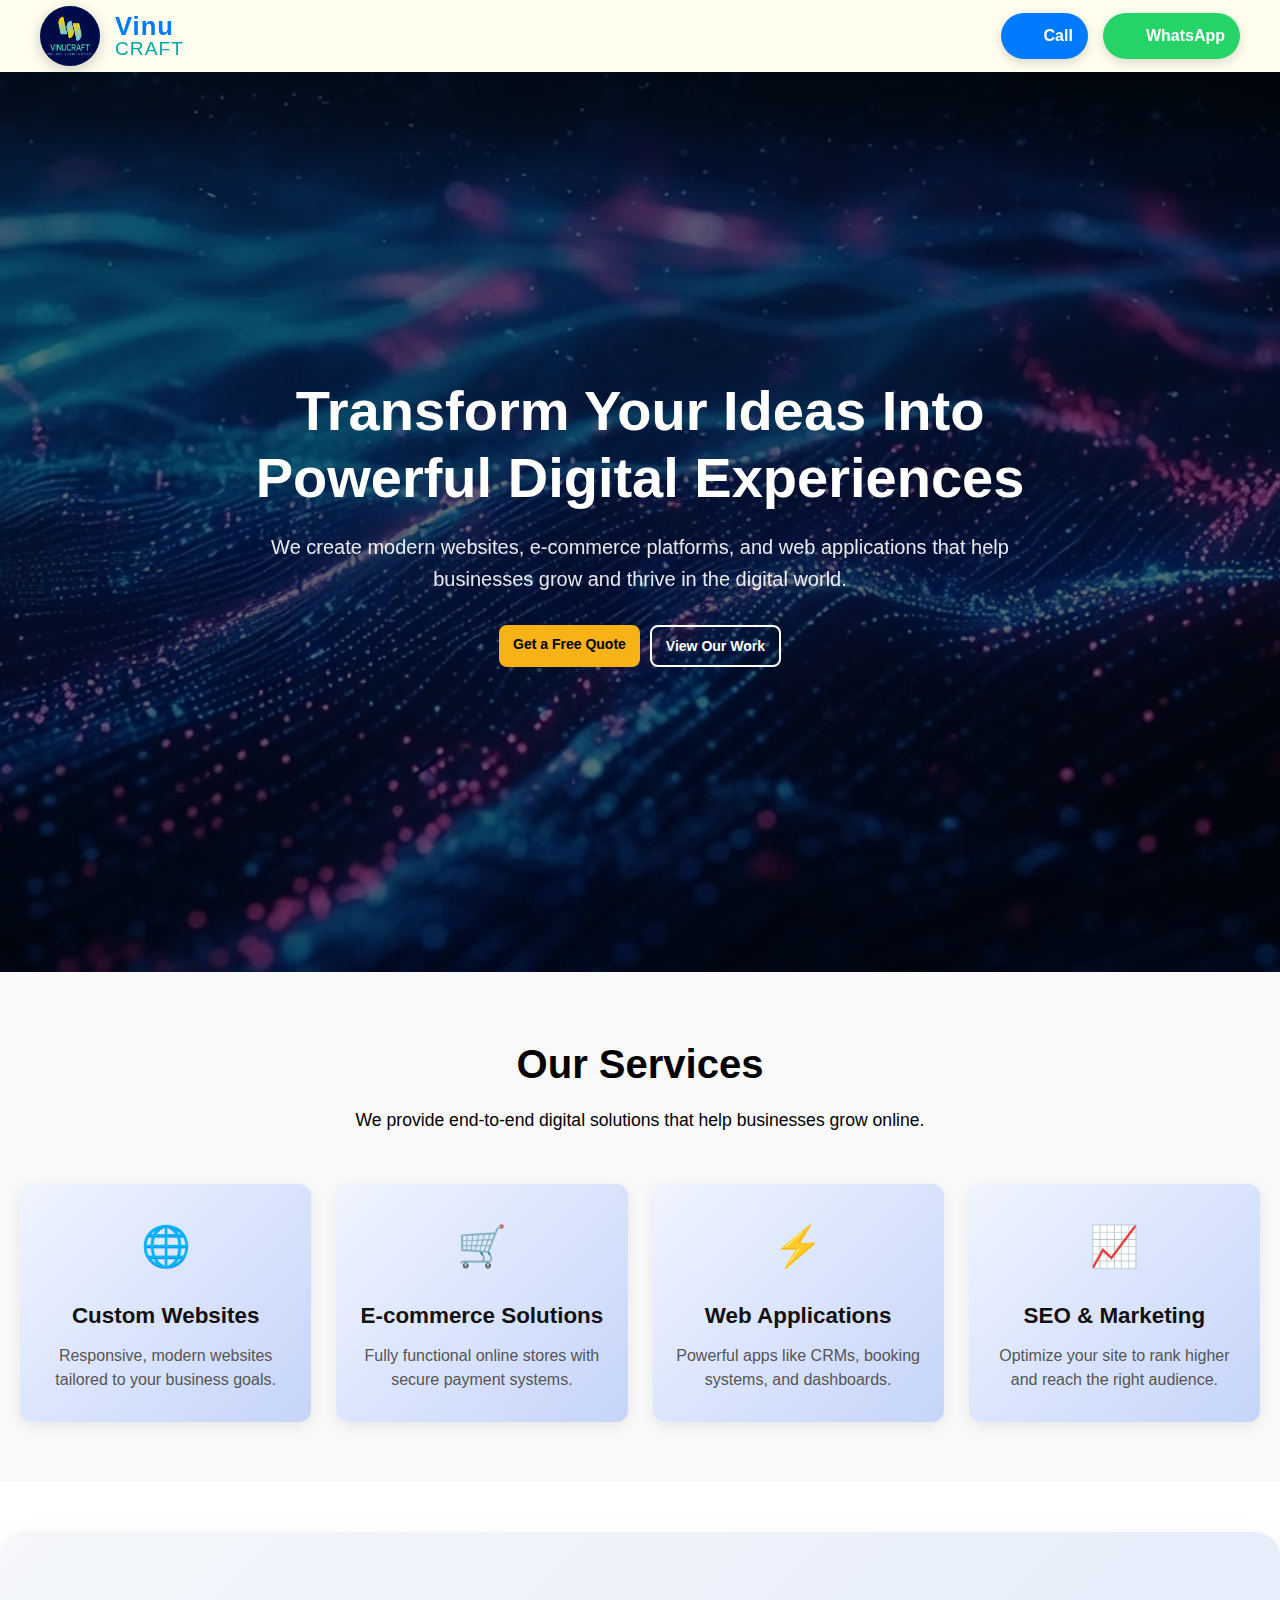
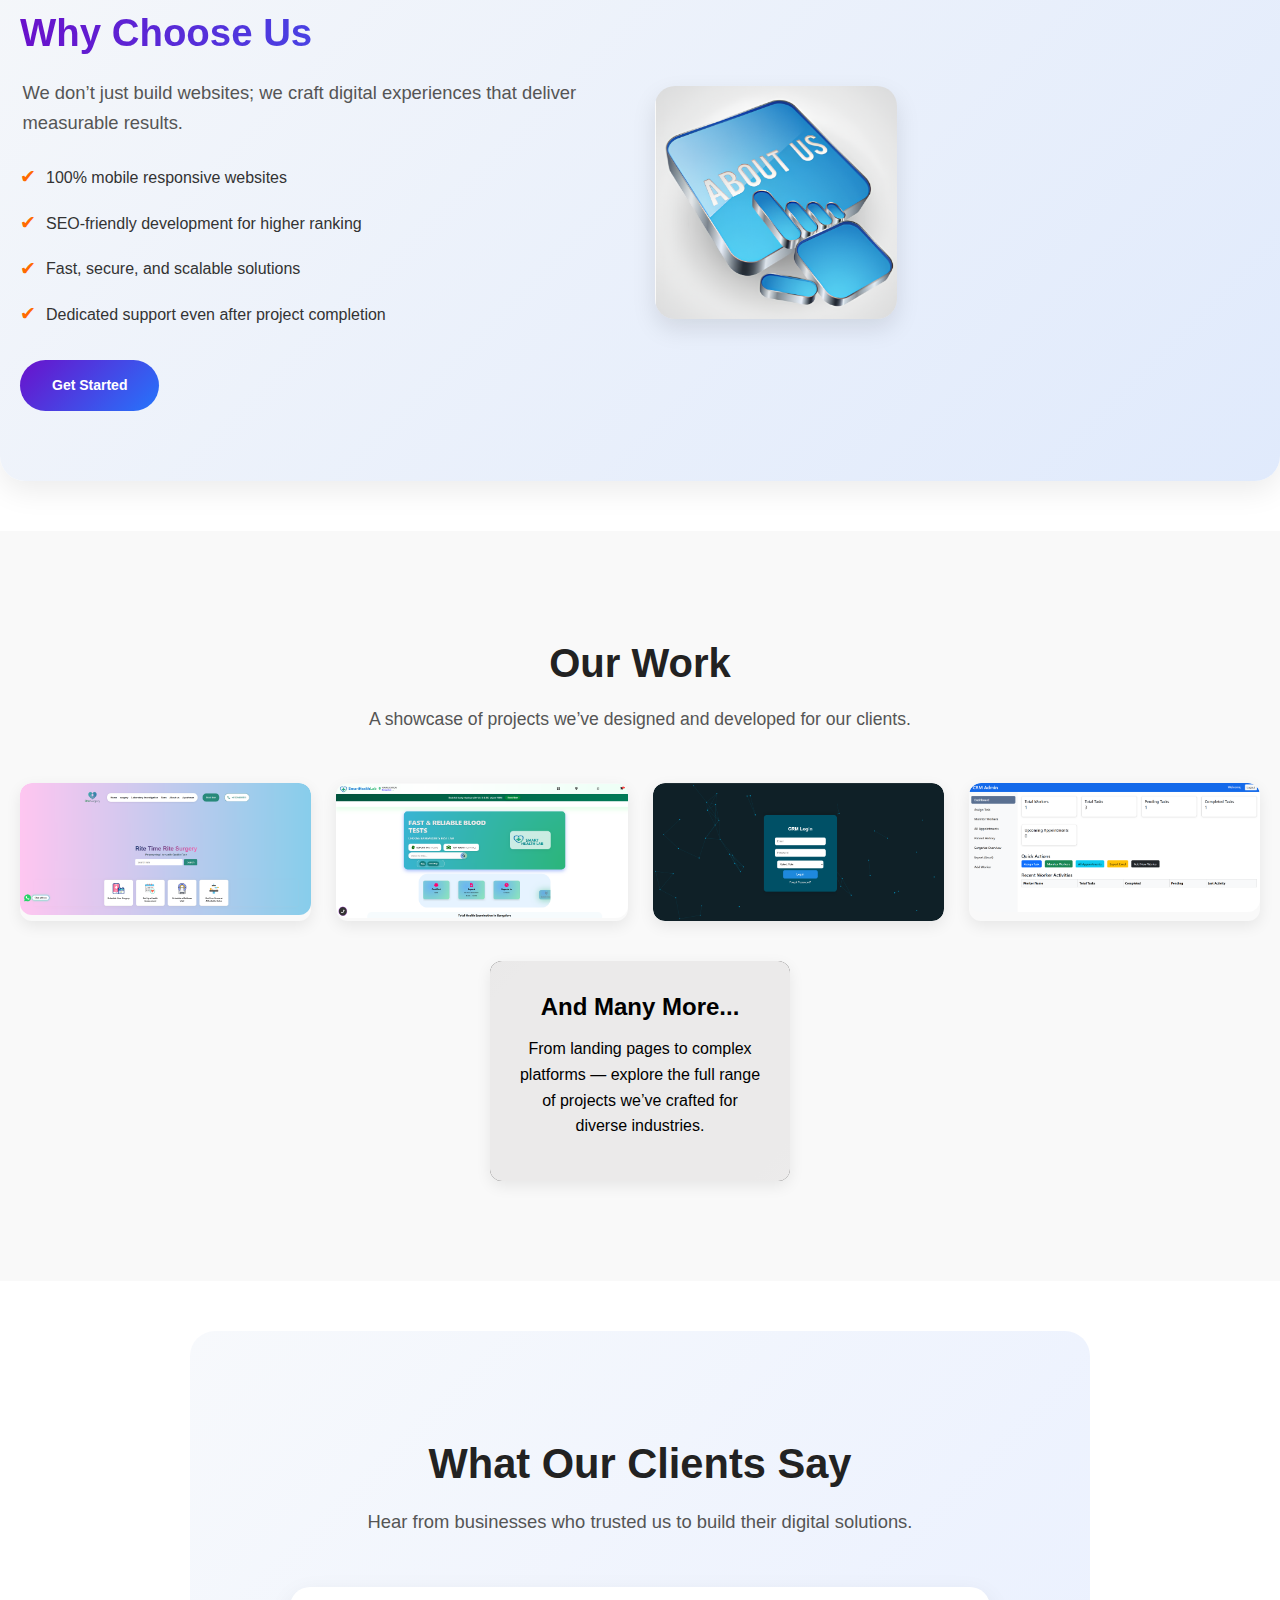
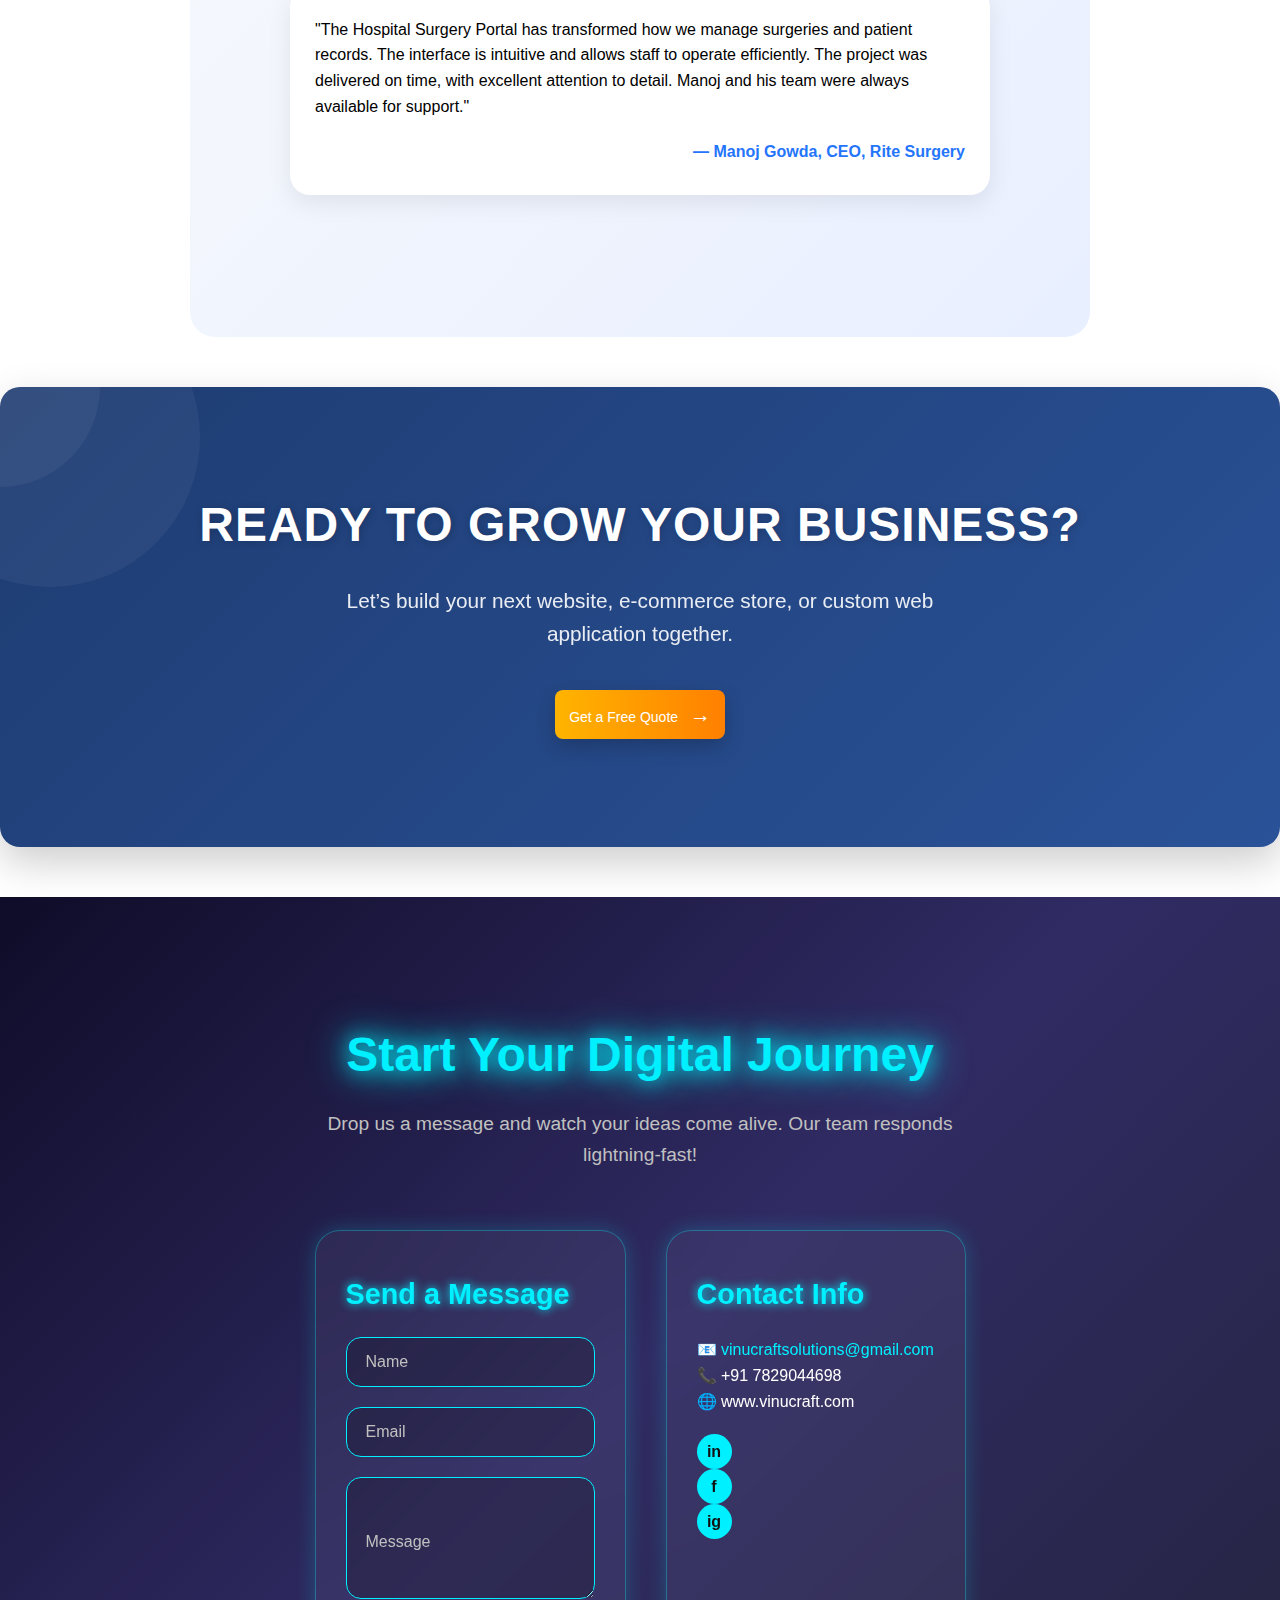
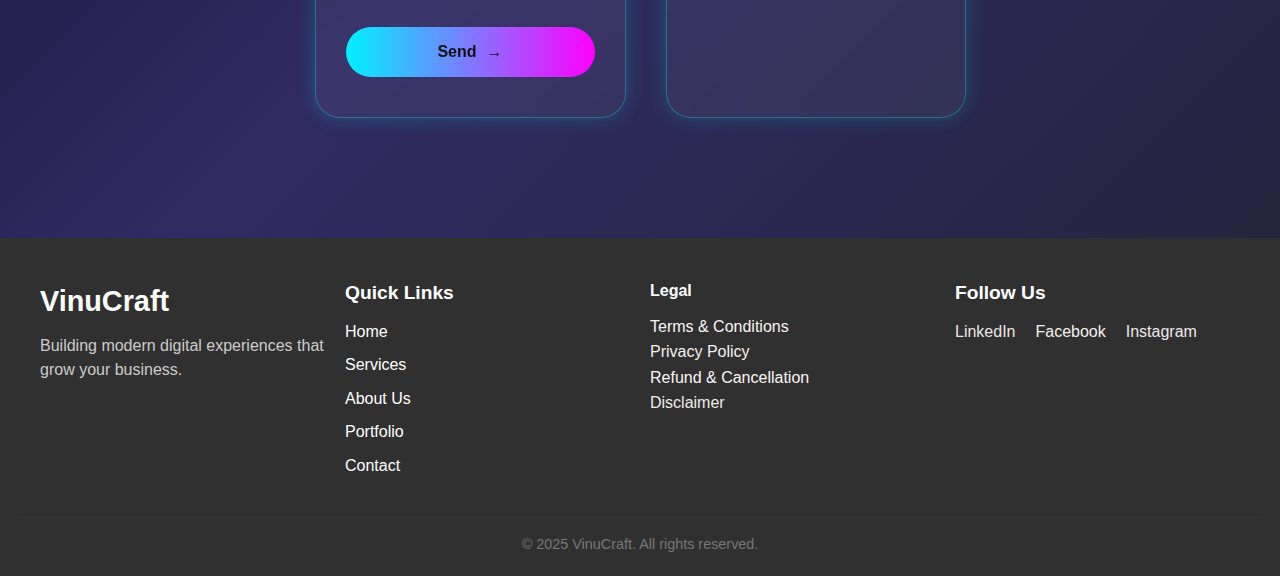
<file: index.html>
<!DOCTYPE html><html lang="en"><head><meta charset="UTF-8"/><meta name="viewport" content="width=device-width, initial-scale=1.0"/><title>VinuCraft Web Development Company</title>
<meta name="description" content="VinuCraft is a leading web development company delivering modern websites, e-commerce platforms, and web applications. We help businesses grow online with responsive, SEO-friendly, and user-centric digital solutions."><meta name="keywords" content="web development, web design, website design, responsive websites, SEO services, e-commerce development, web applications, digital solutions, VinuCraft"><meta name="author" content="VinuCraft Web Development Company">
<meta property="og:title" content="VinuCraft Web Development Company"><meta property="og:description" content="We create modern, SEO-friendly websites, e-commerce stores, and custom web apps for businesses looking to grow online."><meta property="og:image" content="https://www.vinucraft.com/images/og-image.png"><meta property="og:url" content="https://www.vinucraft.com"><meta property="og:type" content="website">
<meta name="twitter:card" content="summary_large_image"><meta name="twitter:title" content="VinuCraft Web Development Company"><meta name="twitter:description" content="Modern, responsive websites, e-commerce solutions, and web apps designed to grow your business online."><meta name="twitter:image" content="https://www.vinucraft.com/images/og-image.png">
<meta name="twitter:card" content="summary_large_image"><meta name="twitter:title" content="VinuCraft Web Development Company"><meta name="twitter:description" content="Modern, responsive websites, e-commerce solutions, and web apps designed to grow your business online."><meta name="twitter:image" content="https://www.vinucraft.com/images/og-image.png">
<link rel="stylesheet" href="css/style.css"/></head><body>
<header><div class="header-container"><div class="logo-modern"><div class="logo-circle"><img src="images/vinu logo.png" alt="Company Logo"></div><div class="company-name-modern"><span class="name-part1">Vinu</span><span class="name-part2">Craft</span></div></div><div class="contact-buttons"><a href="tel:+917829044698" class="btn call-btn">Call</a><a href="https://wa.me/917829044698" target="_blank" class="btn whatsapp-btn">WhatsApp</a></div></div></header>
<section class="hero"><img src="images/bg_img.png" alt="Modern Web Design and Development Services by VinuCraft" class="hero-bg"><div class="hero-overlay"></div><div class="hero-content"><h1>Transform Your Ideas Into Powerful Digital Experiences</h1><p>We create modern websites, e-commerce platforms, and web applications that help businesses grow and thrive in the digital world.</p><div class="hero-buttons"><a href="javascript:void(0);" class="btn primary" id="quoteBtn">Get a Free Quote</a><a href="#portfolio" class="btn secondary">View Our Work</a></div></div></section>
<section class="services" id="services"><div class="container"><h2 class="section-title">Our Services</h2><p class="section-subtitle">We provide end-to-end digital solutions that help businesses grow online.</p><div class="services-grid"><div class="service-card"><div class="icon">🌐</div><h3>Custom Websites</h3><p>Responsive, modern websites tailored to your business goals.</p></div><div class="service-card"><div class="icon">🛒</div><h3>E-commerce Solutions</h3><p>Fully functional online stores with secure payment systems.</p></div><div class="service-card"><div class="icon">⚡</div><h3>Web Applications</h3><p>Powerful apps like CRMs, booking systems, and dashboards.</p></div><div class="service-card"><div class="icon">📈</div><h3>SEO & Marketing</h3><p>Optimize your site to rank higher and reach the right audience.</p></div></div></div></section>
<section class="about" id="about"><div class="container about-grid"><div class="about-text"><h2 class="section-title">Why Choose Us</h2><p class="section-subtitle">We don’t just build websites; we craft digital experiences that deliver measurable results.</p><ul class="about-list"><li><span class="icon">✔</span> 100% mobile responsive websites</li><li><span class="icon">✔</span> SEO-friendly development for higher ranking</li><li><span class="icon">✔</span> Fast, secure, and scalable solutions</li><li><span class="icon">✔</span> Dedicated support even after project completion</li></ul><a href="#contact" class="btn btn-primary">Get Started</a></div><div class="about-image"><img src="images/about-us.png" alt="About Us"/></div></div></section>
<section class="portfolio" id="portfolio"><div class="container"><h2 class="section-title">Our Work</h2><p class="section-subtitle">A showcase of projects we’ve designed and developed for our clients.</p><div class="portfolio-grid"><div class="portfolio-item"><img src="images/project1.png" alt="Hospital Surgery Portal Web Development by VinuCraft"><div class="overlay"><h3>Hospital Surgery Portal</h3><p>An online platform for managing surgeries, appointments, and patient records efficiently.</p></div></div><div class="portfolio-item"><img src="images/project2.png" alt="Project 2"><div class="overlay"><h3>Medical Lab Booking Portal</h3><p>Online platform for booking surgeries, X-rays, blood tests, and other medical services easily.</p></div></div><div class="portfolio-item"><img src="images/project3.png" alt="Project 3"><div class="overlay"><h3>Web App Dashboard</h3><p>Custom CRM with analytics and reports.</p></div></div><div class="portfolio-item"><img src="images/project4.png" alt="Project 4"><div class="overlay"><h3>CRM Admin Dashboard</h3><p>Comprehensive admin panel to manage clients, track leads, appointments, and streamline business operations efficiently.</p></div></div></div><div class="portfolio-more"><div class="portfolio-item more-projects"><a href="portfolio.html"><div class="overlay"><h3>And Many More...</h3><p>From landing pages to complex platforms — explore the full range of projects we’ve crafted for diverse industries.</p></div></a></div></div></div></section>
<section class="testimonials" id="testimonials"><div class="testimonials-header"><h2 class="section-title">What Our Clients Say</h2><p class="section-subtitle">Hear from businesses who trusted us to build their digital solutions.</p></div><div class="testimonials-cards"><div class="testimonial-card active"><p>"The Hospital Surgery Portal has transformed how we manage surgeries and patient records. The interface is intuitive and allows staff to operate efficiently. The project was delivered on time, with excellent attention to detail. Manoj and his team were always available for support."</p><h4>— Manoj Gowda, CEO, Rite Surgery</h4></div><div class="testimonial-card"><p>"Our online booking system for lab tests, X-rays, and surgeries is seamless and secure. The platform is user-friendly and efficient. Ravi Jadav and his team understood our needs perfectly. Implementation exceeded our expectations in every way."</p><h4>— Ravi Jadav, CEO, SmartHealthLab</h4></div><div class="testimonial-card"><p>"The CRM dashboard has streamlined lead tracking and client communications. Siddharth's team delivered a highly efficient system. The interface is clean and responsive for our staff. Support during deployment was outstanding."</p><h4>— Siddharth, CEO, CRM Solutions</h4></div><div class="testimonial-card"><p>"The CRM admin panel for Rite Surgery simplifies patient record management. The dashboard provides real-time insights for decision-making. The team was professional and responsive. Their solution significantly improved workflow efficiency."</p><h4>— Anil Kapoor, Operations Manager, Rite Surgery</h4></div></div></section>
<section class="cta" id="cta"><div class="container"><h2 class="cta-title">Ready to Grow Your Business?</h2><p class="cta-subtitle">Let’s build your next website, e-commerce store, or custom web application together.</p><a href="javascript:void(0);" class="btn cta-btn open-quote-popup"><span class="btn-text">Get a Free Quote</span><span class="btn-icon">→</span></a></div></section>
<div class="popup-overlay" id="popupOverlay" style="display:none;"><div class="popup-form"><span class="close-btn" id="closePopup">&times;</span><h3>Get Your Free Quote</h3><p>Fill out the form and our team will get back to you shortly.</p><form id="quoteForm"><input type="text" id="quote-name" name="name" placeholder="Your Name" required/><input type="email" id="quote-email" name="email" placeholder="Your Email" required/><input type="text" id="quote-phone" name="phone" placeholder="Your Phone"/><input type="text" id="quote-service" name="project_type" placeholder="Project Type" required/><textarea id="quote-details" name="details" rows="4" placeholder="Your Message"></textarea><button type="submit">Submit</button></form></div></div>
</section>
<section class="contact-futuristic" id="contact"><div class="container"><div class="contact-header-fut"><h2>Start Your Digital Journey</h2><p>Drop us a message and watch your ideas come alive. Our team responds lightning-fast!</p></div><div class="contact-cards-wrapper"><div class="contact-card form-card"><h3>Send a Message</h3><form><div class="input-wrapper"><input type="text" name="name" required placeholder=" "><label>Name</label></div><div class="input-wrapper"><input type="email" name="email" required placeholder=" "><label>Email</label></div><div class="input-wrapper"><textarea name="message" rows="5" required placeholder=" "></textarea><label>Message</label></div><button type="submit">Send <span>→</span></button></form></div><div class="contact-card info-card"><h3>Contact Info</h3><p>📧 <a href="mailto:vinucraftsolutions@gmail.com">vinucraftsolutions@gmail.com</a></p><p>📞 +91 7829044698</p><p>🌐 www.vinucraft.com</p><div class="social-icons"><a href="#" target="_blank" class="icon linkedin">in</a><a href="#" target="_blank" class="icon facebook">f</a><a href="#" target="_blank" class="icon instagram">ig</a></div></div></div></div></section>
<footer class="footer" style="background-color:#303030;padding:40px 20px 20px 20px;"><div class="container footer-grid" style="display:flex;flex-wrap:wrap;justify-content:space-between;gap:20px;max-width:1200px;margin:0 auto;"><div class="footer-brand" style="flex:1;min-width:200px;"><h3 style="margin-bottom:10px;">VinuCraft</h3><p>Building modern digital experiences that grow your business.</p></div><div class="footer-links" style="flex:1;min-width:200px;"><h4 style="margin-bottom:10px;">Quick Links</h4><ul style="list-style:none;padding:0;margin:0;"><li><a href="#hero" style="text-decoration:none;color:#ffffff;">Home</a></li><li><a href="service.html" style="text-decoration:none;color:#ffffff;">Services</a></li><li><a href="about_us.html" style="text-decoration:none;color:#ffffff;">About Us</a></li><li><a href="profile.html" style="text-decoration:none;color:#ffffff;">Portfolio</a></li><li><a href="javascript:void(0);" id="footerContactBtn" style="text-decoration:none;color:#fdfdfd;">Contact</a></li></ul></div><div class="footer-legal" style="flex:1;min-width:200px;"><h4 style="margin-bottom:10px;">Legal</h4><ul style="list-style:none;padding:0;margin:0;"><li><a href="terms.html" style="text-decoration:none;color:#f9f4f4;">Terms & Conditions</a></li><li><a href="privacy.html" style="text-decoration:none;color:#f4efef;">Privacy Policy</a></li><li><a href="refund.html" style="text-decoration:none;color:#fbf6f6;">Refund & Cancellation</a></li><li><a href="disclaimer.html" style="text-decoration:none;color:#edeaea;">Disclaimer</a></li></ul></div><div class="footer-social" style="flex:1;min-width:200px;"><h4 style="margin-bottom:10px;">Follow Us</h4><div style="display:flex;gap:10px;"><a href="#" target="_blank" style="text-decoration:none;color:#ece6e6;">LinkedIn</a><a href="#" target="_blank" style="text-decoration:none;color:#f4f0f0;">Facebook</a><a href="#" target="_blank" style="text-decoration:none;color:#eee8e8;">Instagram</a></div></div></div><div class="footer-bottom" style="text-align:center;margin-top:30px;color:#777;"><p>© 2025 VinuCraft. All rights reserved.</p></div></footer>
<div id="contactPopup" class="popup-overlay"><div class="popup-card"><span class="close-btn" id="closeContactPopup">&times;</span><div class="profile-section"><img src="images/founder.jpg" alt="Vinay Mahadev" class="profile-img"><h3>Vinay Mahadev</h3></div><div class="contact-details"><div class="contact-item"><span class="contact-label">For more details</span><a href="tel:+919876543210" class="btn call-btn">📞 Call</a></div><div class="contact-item"><span class="contact-label">WhatsApp:</span><a href="https://wa.me/917829044698" target="_blank" class="btn whatsapp-btn">💬 Chat</a></div><div class="contact-item"><span class="contact-label">Email:</span><a href="mailto:vinucraftsolutions@gmail.com" class="btn email-btn">📧 Email</a></div></div></div></div><script src="script/script.js"></script><script src="script/api.js"></script><script src="script/main.js"></script>
<script>document.addEventListener("DOMContentLoaded",()=>{const e=document.getElementById("quoteForm");if(!e)return;const t=e.cloneNode(!0);e.parentNode.replaceChild(t,e);const n=document.getElementById("popupOverlay"),o=document.getElementById("closePopup");o&&n&&o.addEventListener("click",()=>{n.style.display="none"});const c=document.getElementById("quoteBtn")||document.querySelector(".open-quote-popup");c&&n&&c.addEventListener("click",()=>{n.style.display="block"});t.addEventListener("submit",async a=>{a.preventDefault(),a.stopPropagation();function r(e,t){const n=t.querySelector("#"+e);return n?n.value.trim():(n=t.querySelector('[name="'+t+'"]'))?n.value.trim():""}const name=r("quote-name","name"),email=r("quote-email","email"),phone=r("quote-phone","phone"),project_type=r("quote-service","project_type"),details=r("quote-details","details");if(!name||!email)return alert("Please enter both Name and Email before submitting."),console.warn("Validation failed",{name,email}),void 0;const payload={name,email,phone,project_type,details};console.log("Sending payload to backend:",payload);try{const e = "https://vinucraft-backend.onrender.com/api/leads",n=await fetch(e,{method:"POST",mode:"cors",cache:"no-cache",headers:{"Accept":"application/json","Content-Type":"application/json; charset=UTF-8"},body:JSON.stringify(payload)}),o=await n.text();let c={};try{c=o?JSON.parse(o):{}}catch(e){console.warn("Response is not JSON:",o),c={}};if(!n.ok){const e=c.error||c.message||o||"Unknown error";throw new Error(n.status+" - "+e)}alert("✅ "+(c.message||"Quote submitted successfully!")),t.reset(),n&&(n.style.display="none"),console.log("Server response:",c)}catch(e){console.error("Submit failed:",e),alert("❌ Request failed: "+e.message)}})});</script><script type="application/ld+json">{"@context":"https://schema.org","@type":"WebSite","name":"VinuCraft","url":"https://www.vinucraft.com","sameAs":["https://www.facebook.com/vinucraft","https://www.linkedin.com/company/vinucraft","https://www.instagram.com/vinucraft"],"potentialAction":{"@type":"SearchAction","target":"https://www.vinucraft.com/?s={search_term_string}","query-input":"required name=search_term_string"}}</script>

</body>
</html>
</file>
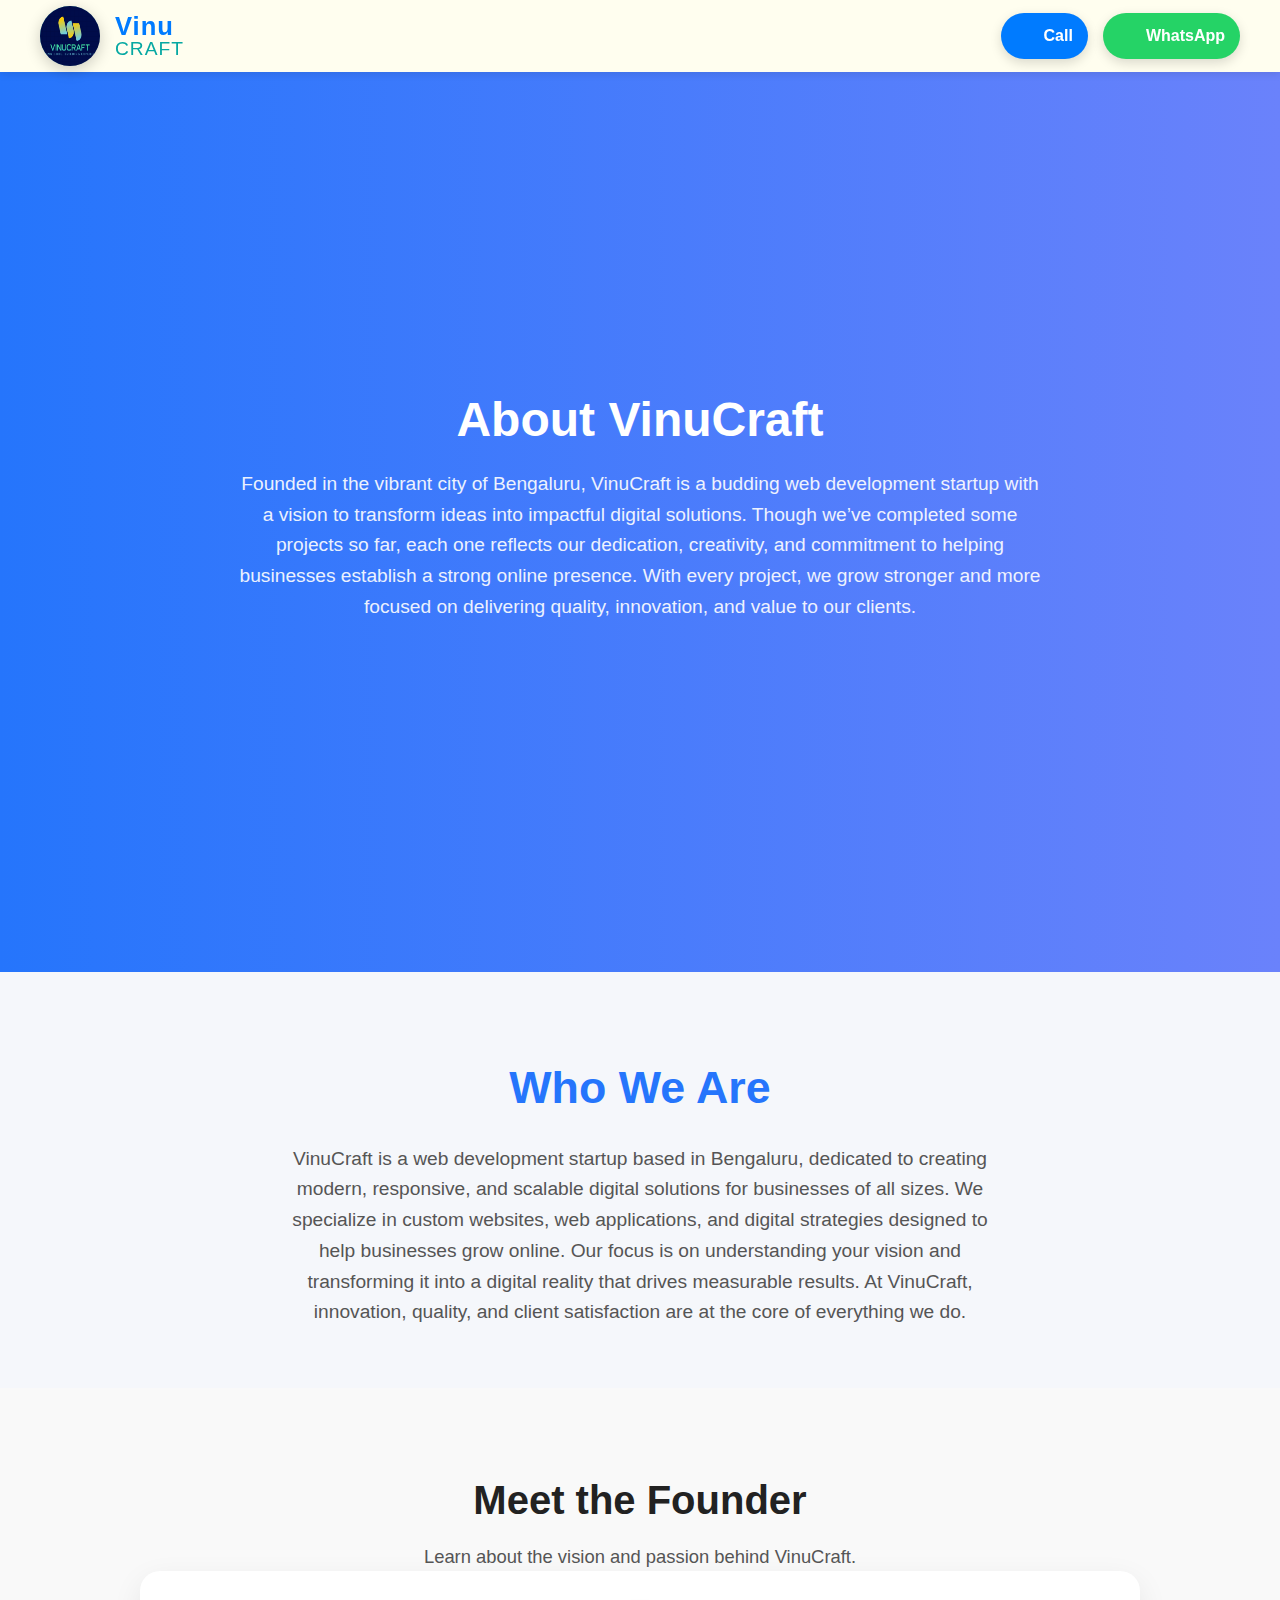
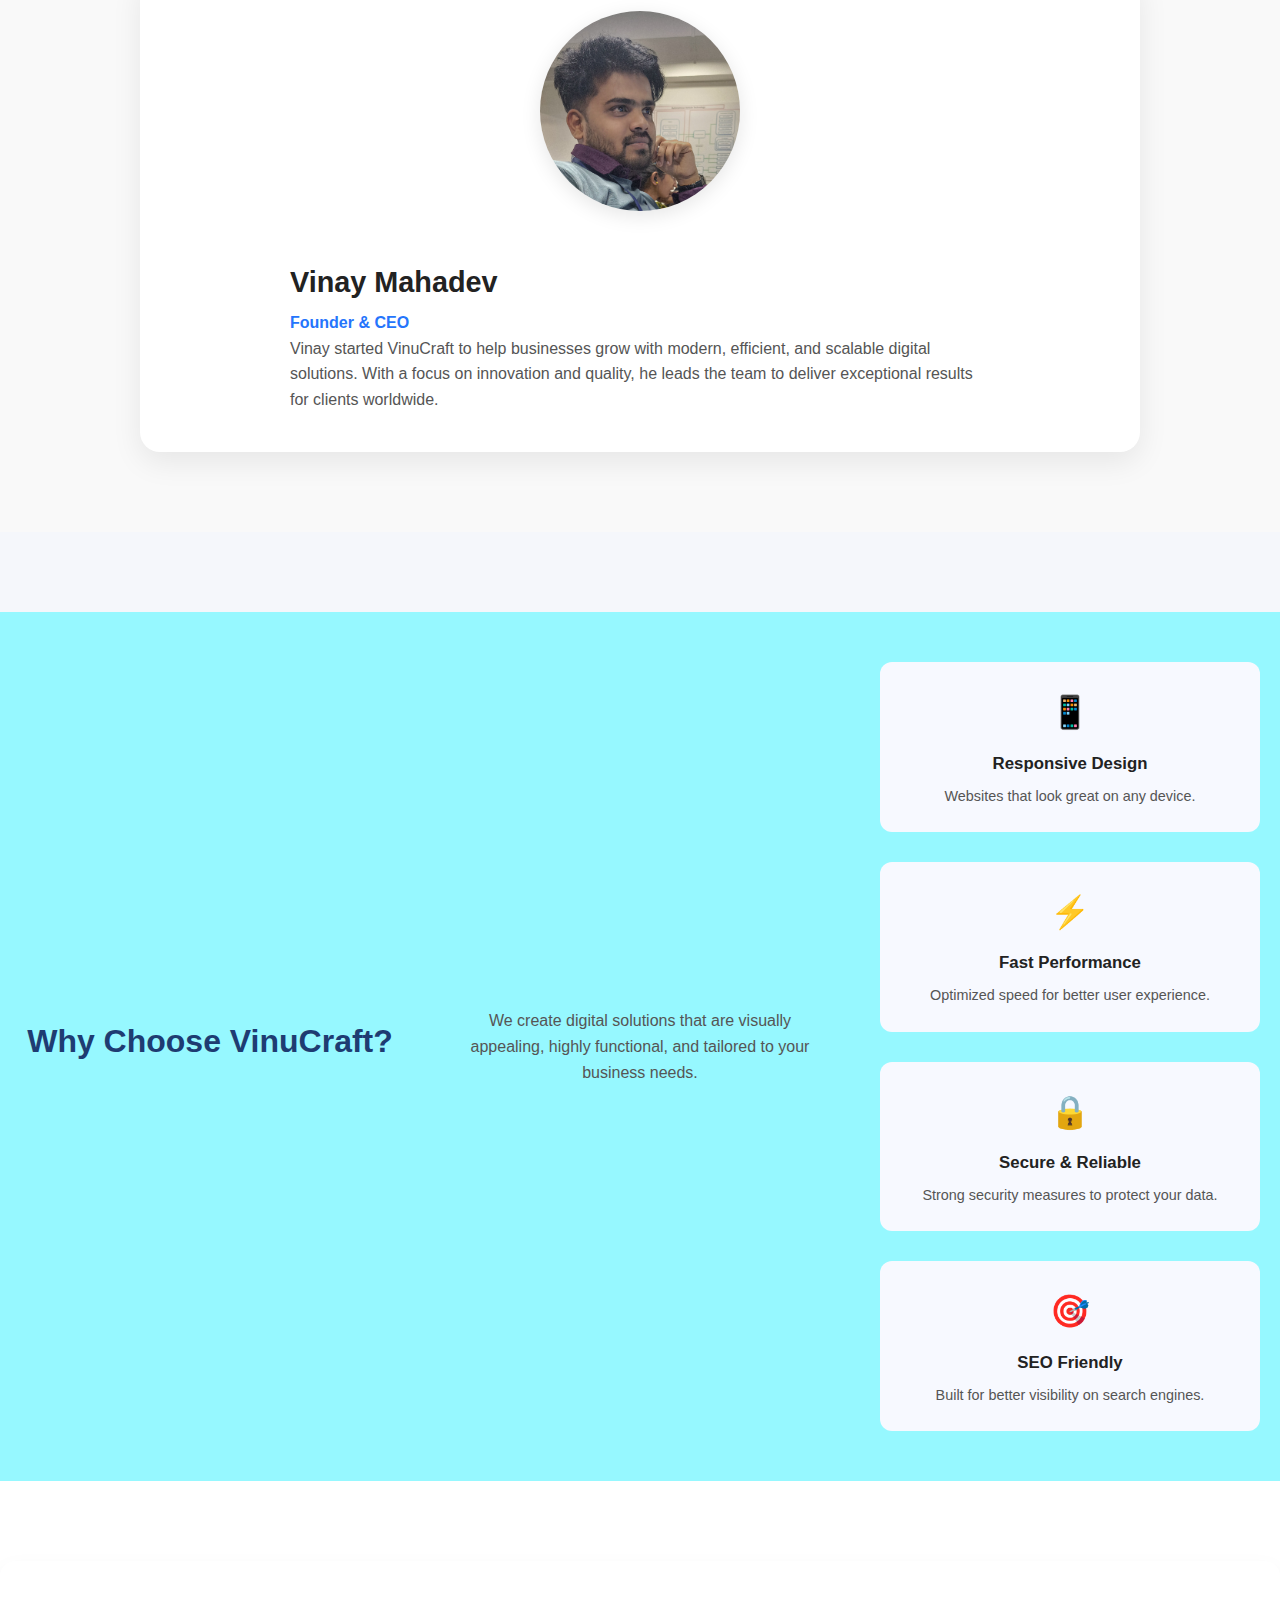
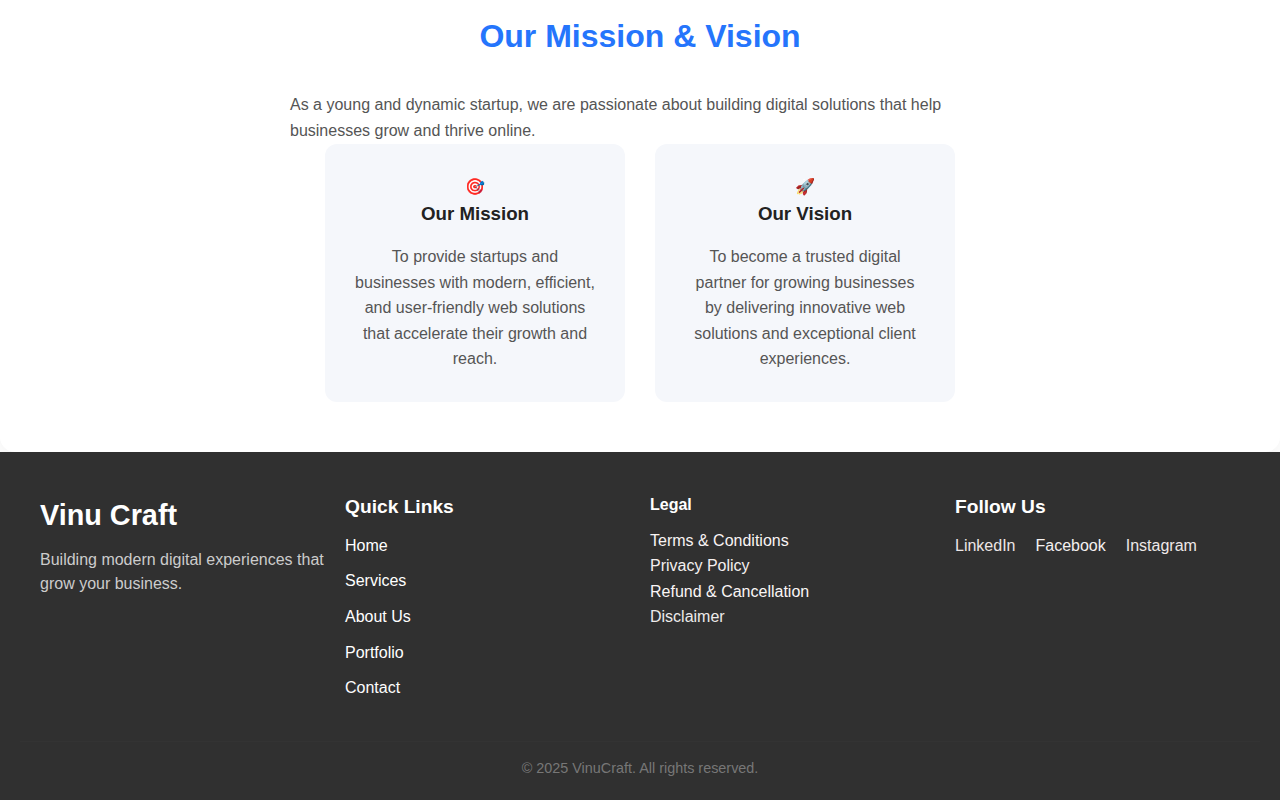
<file: about_us.html>
<!DOCTYPE html><html lang="en"><head><meta charset="UTF-8"><meta name="viewport" content="width=device-width, initial-scale=1.0"><title>About Us - VinuCraft Web Development</title><link rel="stylesheet" href="css/style.css"></head><body>
<style>.hero{background:linear-gradient(to right,#2575fc,#6a82fb);color:#fff;padding:100px 20px;text-align:center;position:relative}.hero h1{font-size:3rem;margin-bottom:20px}.hero p{font-size:1.2rem;margin-bottom:30px}.hero-buttons a{margin:0 10px;padding:14px 32px;border-radius:8px;font-weight:600;transition:all .3s ease}.hero-buttons .primary{background:#ffb400;color:#111}.hero-buttons .primary:hover{background:#e0a000}.hero-buttons .secondary{background:transparent;border:2px solid #fff;color:#fff}.hero-buttons .secondary:hover{background:#fff;color:#2575fc}.about-page{padding:80px 0;background:#f5f7fb}.about-intro{text-align:center;margin-bottom:60px}.about-intro h1{font-size:2.8rem;margin-bottom:20px;color:#2575fc}.about-intro p{font-size:1.2rem;max-width:700px;margin:0 auto;color:#555}.about-content{background:#96f8ff;display:grid;grid-template-columns:repeat(auto-fit,minmax(350px,1fr));gap:50px;align-items:center;text-align:center;padding:50px 20px}.about-text h2{font-size:2rem;margin-bottom:20px;color:#222}.about-text p{margin-bottom:15px;color:#555}.about-text ul{list-style:none;margin-top:15px}.about-text ul li{margin-bottom:10px;padding-left:25px;position:relative;color:#333;font-weight:500}.about-text ul li::before{content:"✔";position:absolute;left:0;color:#2575fc;font-weight:bold}.about-image img{width:100%;border-radius:15px;box-shadow:0 10px 25px rgba(0,0,0,.1)}.section-title{font-size:2rem;color:#1e3c72;margin-bottom:10px}.section-subtitle{font-size:1rem;color:#555;margin-bottom:40px;max-width:700px;margin:0 auto}.why-choose-grid{display:grid;grid-template-columns:repeat(auto-fit,minmax(180px,1fr));gap:30px}.choose-item{background:#f7f9ff;padding:25px 15px;border-radius:12px;transition:transform .3s ease,box-shadow .3s ease}.choose-item:hover{transform:translateY(-5px);box-shadow:0 10px 30px rgba(0,0,0,.08)}.choose-icon{font-size:2rem;margin-bottom:12px;color:#2575fc}.choose-item h4{font-size:1.05rem;margin-bottom:8px;color:#222}.choose-item p{font-size:.9rem;color:#555;line-height:1.5}.mission-vision{margin-top:80px;background:#fff;padding:50px 20px;border-radius:15px;box-shadow:0 10px 25px rgba(0,0,0,.05)}.mission-vision h2{font-size:2rem;margin-bottom:30px;text-align:center;color:#2575fc}.mission-vision-cards{display:flex;flex-wrap:wrap;gap:30px;justify-content:center}.mission-vision-card{background:#f5f7fb;padding:30px;border-radius:12px;width:300px;text-align:center;transition:transform .3s ease}.mission-vision-card:hover{transform:translateY(-10px)}.mission-vision-card h3{margin-bottom:15px;color:#222}.mission-vision-card p{color:#555}.footer{background:#222;color:#fff;padding:50px 20px 30px}.footer a{color:#fff;transition:.3s}.footer a:hover{color:#ffb400}.footer-grid{display:flex;flex-wrap:wrap;justify-content:space-between;gap:30px}.footer-brand h3{margin-bottom:10px}.footer-links ul{list-style:none;padding:0}.footer-links ul li{margin-bottom:10px}.footer-social a{margin-right:10px}.footer-bottom{margin-top:30px;text-align:center;font-size:.9rem;color:#aaa}@media(max-width:768px){.about-content{grid-template-columns:1fr}.mission-vision-cards{flex-direction:column;align-items:center}.hero h1{font-size:2rem}.hero p{font-size:1rem}}.meet-founder{padding:80px 20px;background:#f9f9f9;text-align:center}.meet-founder h2{font-size:2.5rem;font-weight:700;color:#222;margin-bottom:10px}.meet-founder p{font-size:1.15rem;color:#555;margin-bottom:50px;max-width:700px;margin:0 auto}.founder-card{display:flex;align-items:center;justify-content:center;gap:40px;flex-wrap:wrap;max-width:1000px;margin:0 auto;text-align:left;background:#fff;padding:40px;border-radius:20px;box-shadow:0 10px 30px rgba(0,0,0,.08)}.founder-image img{width:200px;height:200px;border-radius:50%;object-fit:cover;box-shadow:0 5px 20px rgba(0,0,0,.1)}.founder-info h3{font-size:1.8rem;color:#222;margin-bottom:5px}.founder-info p{font-size:1rem;color:#555;line-height:1.6}.founder-info p strong{color:#2575fc}@media(max-width:768px){.founder-card{flex-direction:column;text-align:center;gap:20px}.founder-info p{font-size:.95rem}}</style>
</head>
<body>
<header><div class="header-container"><div class="logo-modern"><div class="logo-circle"><img src="images/vinu logo.png" alt="Company Logo"></div><div class="company-name-modern"><span class="name-part1">Vinu</span><span class="name-part2">Craft</span></div></div><div class="contact-buttons"><a href="tel:+917829044698" class="btn call-btn">Call</a><a href="https://wa.me/917829044698" target="_blank" class="btn whatsapp-btn">WhatsApp</a></div></div></header>
<section class="hero"><div class="hero-content"><h1>About VinuCraft</h1><p>Founded in the vibrant city of Bengaluru, VinuCraft is a budding web development startup with a vision to transform ideas into impactful digital solutions. Though we’ve completed some projects so far, each one reflects our dedication, creativity, and commitment to helping businesses establish a strong online presence. With every project, we grow stronger and more focused on delivering quality, innovation, and value to our clients.</p></div></section>
<section class="about-page container"><div class="about-intro"><h1>Who We Are</h1><p>VinuCraft is a web development startup based in Bengaluru, dedicated to creating modern, responsive, and scalable digital solutions for businesses of all sizes. We specialize in custom websites, web applications, and digital strategies designed to help businesses grow online. Our focus is on understanding your vision and transforming it into a digital reality that drives measurable results. At VinuCraft, innovation, quality, and client satisfaction are at the core of everything we do.</p></div><section class="meet-founder"><div class="container"><h2>Meet the Founder</h2><p>Learn about the vision and passion behind VinuCraft.</p><div class="founder-card"><div class="founder-image"><img src="images/founder.jpg" alt="Vinay Mahadev"></div><div class="founder-info"><h3>Vinay Mahadev</h3><p><strong>Founder & CEO</strong></p><p>Vinay started VinuCraft to help businesses grow with modern, efficient, and scalable digital solutions. With a focus on innovation and quality, he leads the team to deliver exceptional results for clients worldwide.</p></div></div></div></section></section></section>
<div class="about-content"><h2 class="section-title">Why Choose VinuCraft?</h2><p class="section-subtitle">We create digital solutions that are visually appealing, highly functional, and tailored to your business needs.</p><div class="why-choose-grid"><div class="choose-item"><div class="choose-icon">📱</div><h4>Responsive Design</h4><p>Websites that look great on any device.</p></div><div class="choose-item"><div class="choose-icon">⚡</div><h4>Fast Performance</h4><p>Optimized speed for better user experience.</p></div><div class="choose-item"><div class="choose-icon">🔒</div><h4>Secure & Reliable</h4><p>Strong security measures to protect your data.</p></div><div class="choose-item"><div class="choose-icon">🎯</div><h4>SEO Friendly</h4><p>Built for better visibility on search engines.</p></div></div></div>
<section class="mission-vision"><h2 class="section-title">Our Mission & Vision</h2><p class="section-subtitle">As a young and dynamic startup, we are passionate about building digital solutions that help businesses grow and thrive online.</p><div class="mission-vision-cards"><div class="mission-vision-card"><div class="card-icon">🎯</div><h3>Our Mission</h3><p>To provide startups and businesses with modern, efficient, and user-friendly web solutions that accelerate their growth and reach.</p></div><div class="mission-vision-card"><div class="card-icon">🚀</div><h3>Our Vision</h3><p>To become a trusted digital partner for growing businesses by delivering innovative web solutions and exceptional client experiences.</p></div></div></section>
<footer class="footer" style="background-color:#303030;padding:40px 20px 20px 20px;"><div class="container footer-grid" style="display:flex;flex-wrap:wrap;justify-content:space-between;gap:20px;max-width:1200px;margin:0 auto;"><div class="footer-brand" style="flex:1;min-width:200px;"><h3 style="margin-bottom:10px;">Vinu Craft</h3><p>Building modern digital experiences that grow your business.</p></div><div class="footer-links" style="flex:1;min-width:200px;"><h4 style="margin-bottom:10px;">Quick Links</h4><ul style="list-style:none;padding:0;margin:0;"><li><a href="#hero" style="text-decoration:none;color:#ffffff;">Home</a></li><li><a href="service.html" style="text-decoration:none;color:#ffffff;">Services</a></li><li><a href="about_us.html" style="text-decoration:none;color:#ffffff;">About Us</a></li><li><a href="profile.html" style="text-decoration:none;color:#ffffff;">Portfolio</a></li><li><a href="javascript:void(0);" id="footerContactBtn" style="text-decoration:none;color:#fdfdfd;">Contact</a></li></ul></div><div class="footer-legal" style="flex:1;min-width:200px;"><h4 style="margin-bottom:10px;">Legal</h4><ul style="list-style:none;padding:0;margin:0;"><li><a href="terms.html" style="text-decoration:none;color:#f9f4f4;">Terms & Conditions</a></li><li><a href="privacy.html" style="text-decoration:none;color:#f4efef;">Privacy Policy</a></li><li><a href="refund.html" style="text-decoration:none;color:#fbf6f6;">Refund & Cancellation</a></li><li><a href="disclaimer.html" style="text-decoration:none;color:#edeaea;">Disclaimer</a></li></ul></div><div class="footer-social" style="flex:1;min-width:200px;"><h4 style="margin-bottom:10px;">Follow Us</h4><div style="display:flex;gap:10px;"><a href="#" target="_blank" style="text-decoration:none;color:#ece6e6;">LinkedIn</a><a href="#" target="_blank" style="text-decoration:none;color:#f4f0f0;">Facebook</a><a href="#" target="_blank" style="text-decoration:none;color:#eee8e8;">Instagram</a></div></div></div><div class="footer-bottom" style="text-align:center;margin-top:30px;color:#777;"><p>© 2025 VinuCraft. All rights reserved.</p></div></footer>
<div id="contactPopup" class="popup-overlay"><div class="popup-card"><span class="close-btn" id="closeContactPopup">&times;</span><div class="profile-section"><img src="images/founder.jpg" alt="Vinay Mahadev" class="profile-img"><h3>Vinay Mahadev</h3></div><div class="contact-details"><div class="contact-item"><span class="contact-label">For more details</span><a href="tel:+917829044698" class="btn call-btn">📞 Call</a></div><div class="contact-item"><span class="contact-label">WhatsApp:</span><a href="https://wa.me/917829044698" target="_blank" class="btn whatsapp-btn">💬 Chat</a></div><div class="contact-item"><span class="contact-label">Email:</span><a href="mailto:vinucraftsolutions@gmail.com" class="btn email-btn">📧 Email</a></div></div></div></div>
  <script src="script/script.js"></script>
</body>
</html>
</file>
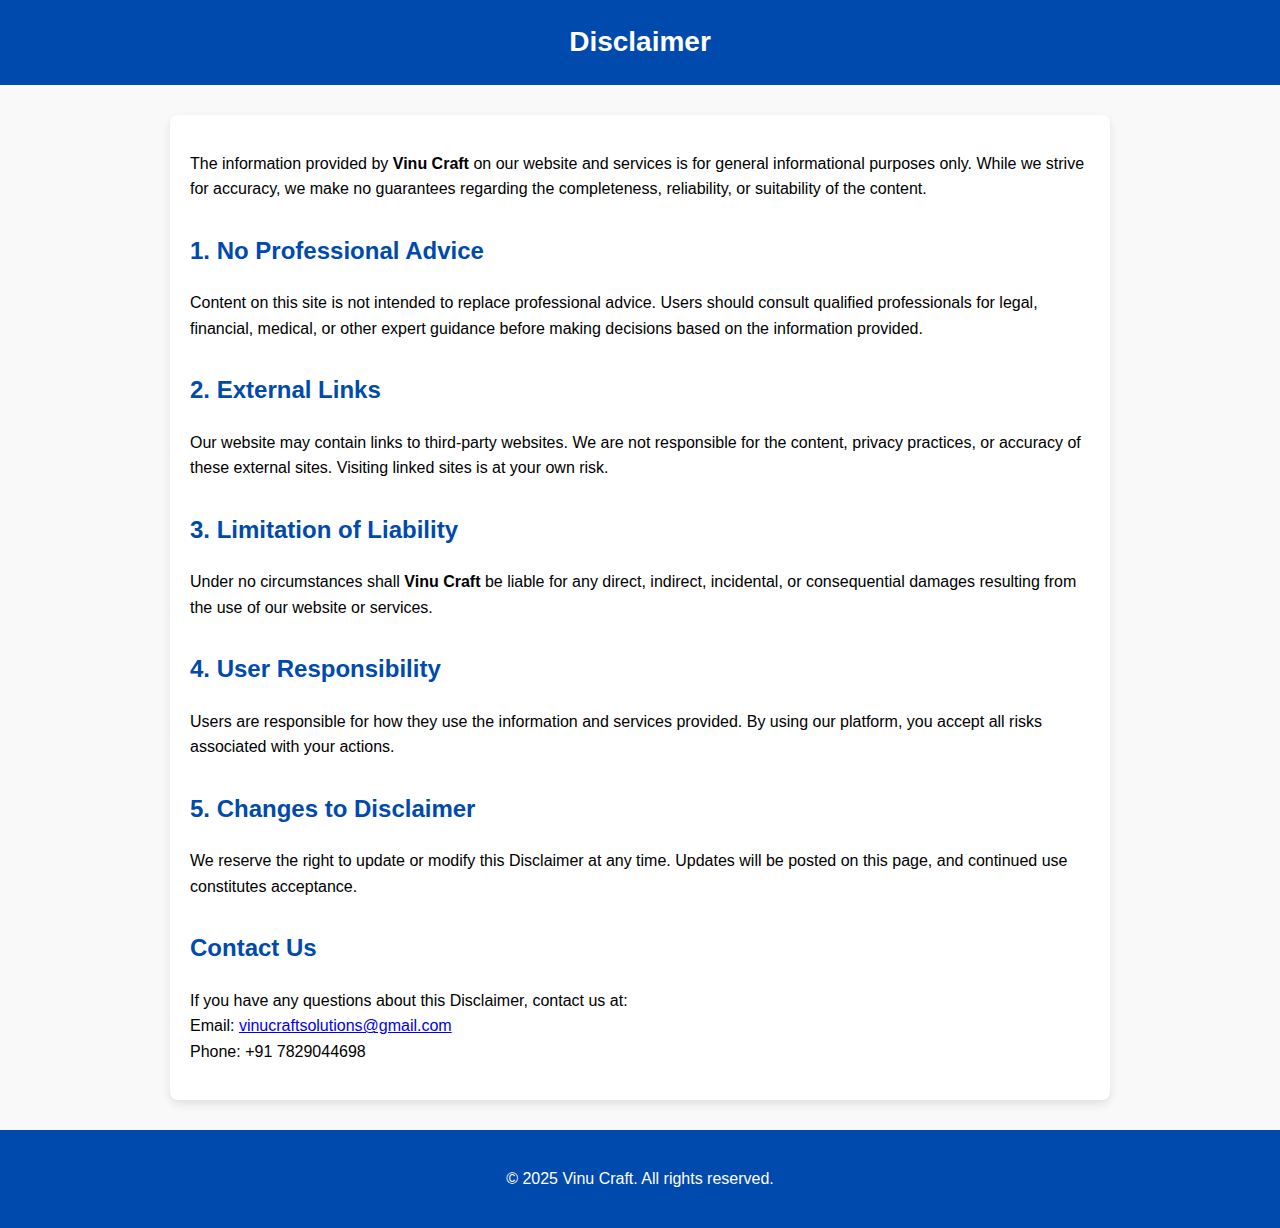
<file: disclaimer.html>
<!DOCTYPE html><html lang="en"><head><meta charset="UTF-8"><meta name="viewport" content="width=device-width, initial-scale=1.0"><title>Disclaimer - Vinu Craft</title></head><body style="font-family:Arial,sans-serif;line-height:1.6;margin:0;padding:0;background-color:#f9f9f9;"><header style="background-color:#004aad;color:#fff;padding:20px 0;text-align:center;"><h1 style="margin:0;font-size:28px;">Disclaimer</h1></header><main style="max-width:900px;margin:30px auto;padding:20px;background-color:#fff;border-radius:8px;box-shadow:0 4px 10px rgba(0,0,0,0.1);"><p>The information provided by <strong>Vinu Craft</strong> on our website and services is for general informational purposes only. While we strive for accuracy, we make no guarantees regarding the completeness, reliability, or suitability of the content.</p><h2 style="color:#004aad;margin-top:30px;">1. No Professional Advice</h2><p>Content on this site is not intended to replace professional advice. Users should consult qualified professionals for legal, financial, medical, or other expert guidance before making decisions based on the information provided.</p><h2 style="color:#004aad;margin-top:30px;">2. External Links</h2><p>Our website may contain links to third-party websites. We are not responsible for the content, privacy practices, or accuracy of these external sites. Visiting linked sites is at your own risk.</p><h2 style="color:#004aad;margin-top:30px;">3. Limitation of Liability</h2><p>Under no circumstances shall <strong>Vinu Craft</strong> be liable for any direct, indirect, incidental, or consequential damages resulting from the use of our website or services.</p><h2 style="color:#004aad;margin-top:30px;">4. User Responsibility</h2><p>Users are responsible for how they use the information and services provided. By using our platform, you accept all risks associated with your actions.</p><h2 style="color:#004aad;margin-top:30px;">5. Changes to Disclaimer</h2><p>We reserve the right to update or modify this Disclaimer at any time. Updates will be posted on this page, and continued use constitutes acceptance.</p><h2 style="color:#004aad;margin-top:30px;">Contact Us</h2><p>If you have any questions about this Disclaimer, contact us at:<br>Email: <a href="mailto:info@yourbusiness.com">vinucraftsolutions@gmail.com</a><br>Phone: +91 7829044698</p></main><footer style="background-color:#004aad;color:#fff;text-align:center;padding:20px 0;margin-top:30px;"><p>© 2025 Vinu Craft. All rights reserved.</p></footer></body></html>
</file>
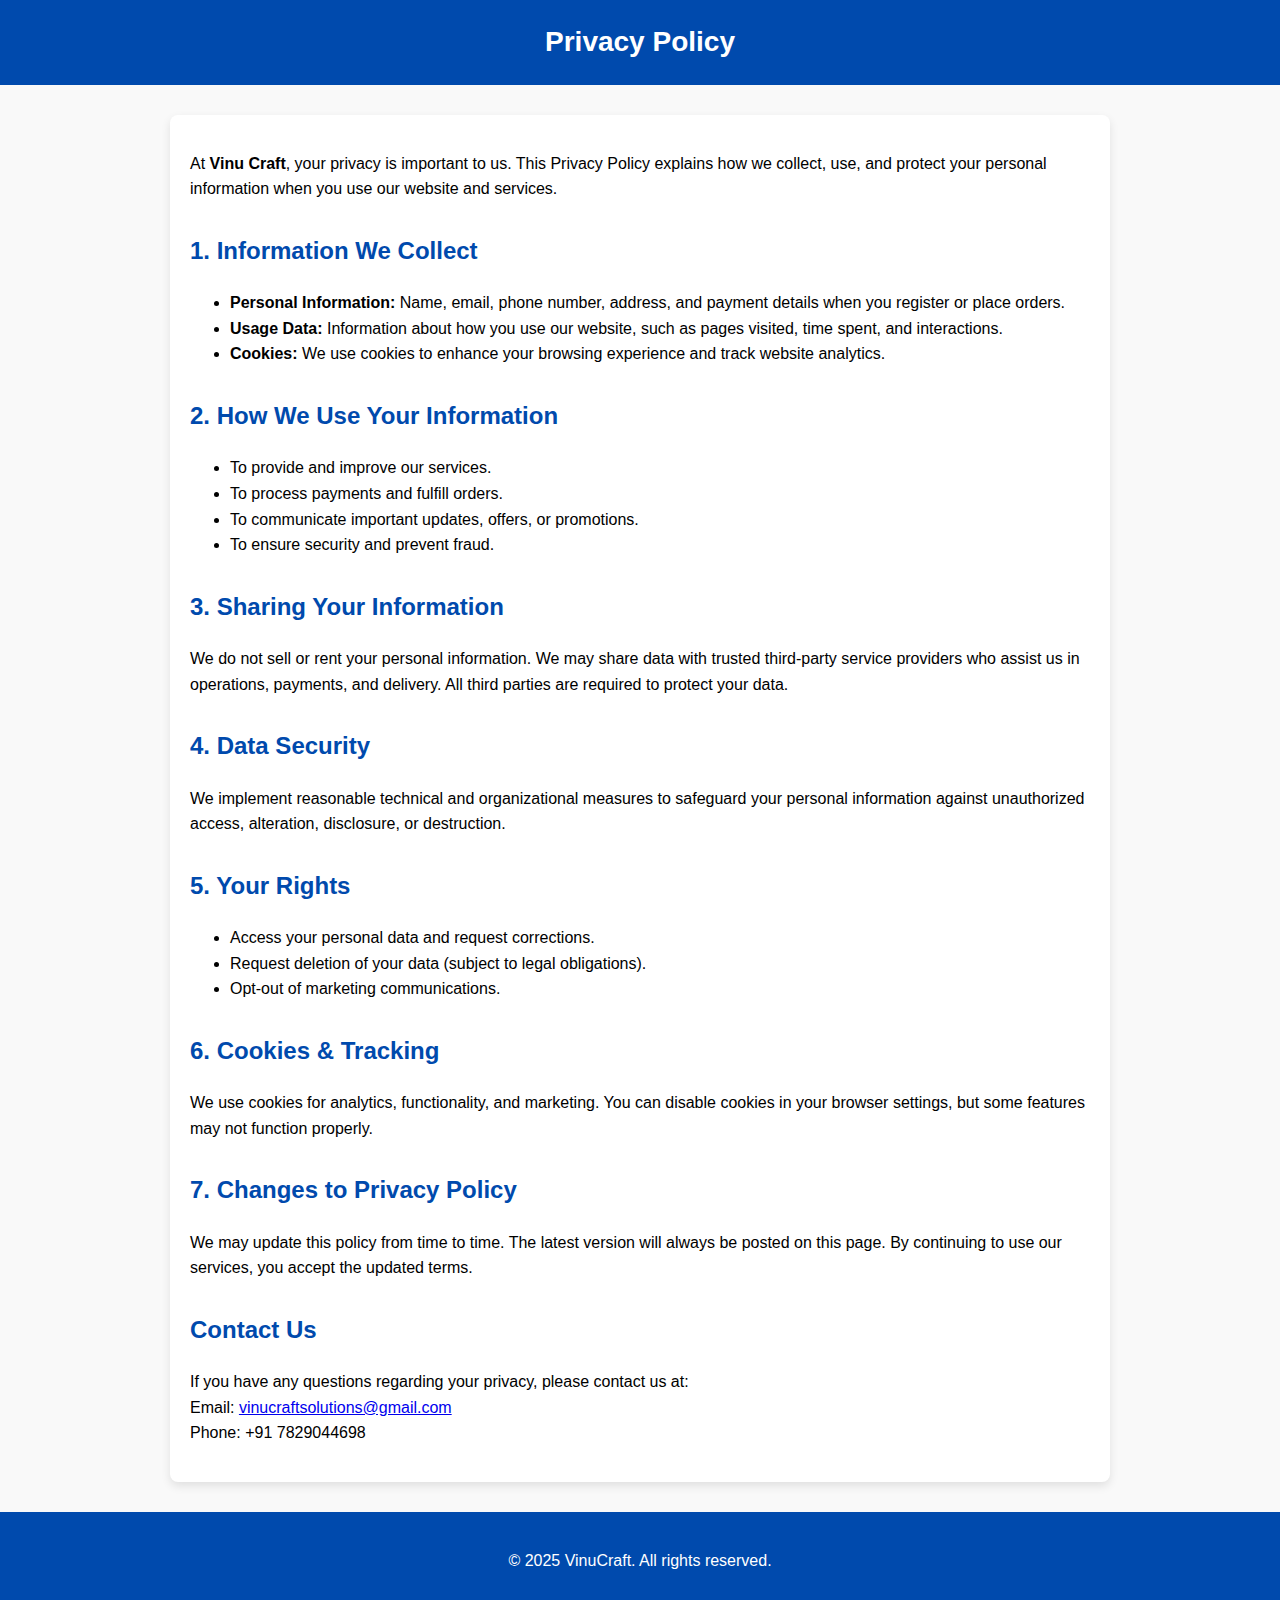
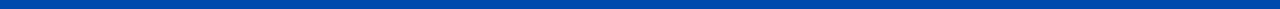
<file: privacy.html>
<!DOCTYPE html><html lang="en"><head><meta charset="UTF-8"><meta name="viewport" content="width=device-width, initial-scale=1.0"><title>Privacy Policy - Vinu Craft</title></head><body style="font-family:Arial,sans-serif;line-height:1.6;margin:0;padding:0;background-color:#f9f9f9;"><header style="background-color:#004aad;color:#fff;padding:20px 0;text-align:center;"><h1 style="margin:0;font-size:28px;">Privacy Policy</h1></header><main style="max-width:900px;margin:30px auto;padding:20px;background-color:#fff;border-radius:8px;box-shadow:0 4px 10px rgba(0,0,0,0.1);"><p>At <strong>Vinu Craft</strong>, your privacy is important to us. This Privacy Policy explains how we collect, use, and protect your personal information when you use our website and services.</p><h2 style="color:#004aad;margin-top:30px;">1. Information We Collect</h2><ul><li><strong>Personal Information:</strong> Name, email, phone number, address, and payment details when you register or place orders.</li><li><strong>Usage Data:</strong> Information about how you use our website, such as pages visited, time spent, and interactions.</li><li><strong>Cookies:</strong> We use cookies to enhance your browsing experience and track website analytics.</li></ul><h2 style="color:#004aad;margin-top:30px;">2. How We Use Your Information</h2><ul><li>To provide and improve our services.</li><li>To process payments and fulfill orders.</li><li>To communicate important updates, offers, or promotions.</li><li>To ensure security and prevent fraud.</li></ul><h2 style="color:#004aad;margin-top:30px;">3. Sharing Your Information</h2><p>We do not sell or rent your personal information. We may share data with trusted third-party service providers who assist us in operations, payments, and delivery. All third parties are required to protect your data.</p><h2 style="color:#004aad;margin-top:30px;">4. Data Security</h2><p>We implement reasonable technical and organizational measures to safeguard your personal information against unauthorized access, alteration, disclosure, or destruction.</p><h2 style="color:#004aad;margin-top:30px;">5. Your Rights</h2><ul><li>Access your personal data and request corrections.</li><li>Request deletion of your data (subject to legal obligations).</li><li>Opt-out of marketing communications.</li></ul><h2 style="color:#004aad;margin-top:30px;">6. Cookies & Tracking</h2><p>We use cookies for analytics, functionality, and marketing. You can disable cookies in your browser settings, but some features may not function properly.</p><h2 style="color:#004aad;margin-top:30px;">7. Changes to Privacy Policy</h2><p>We may update this policy from time to time. The latest version will always be posted on this page. By continuing to use our services, you accept the updated terms.</p><h2 style="color:#004aad;margin-top:30px;">Contact Us</h2><p>If you have any questions regarding your privacy, please contact us at:<br>Email: <a href="mailto:info@yourbusiness.com">vinucraftsolutions@gmail.com</a><br>Phone: +91 7829044698</p></main><footer style="background-color:#004aad;color:#fff;text-align:center;padding:20px 0;margin-top:30px;"><p>© 2025 VinuCraft. All rights reserved.</p></footer></body></html>
</file>
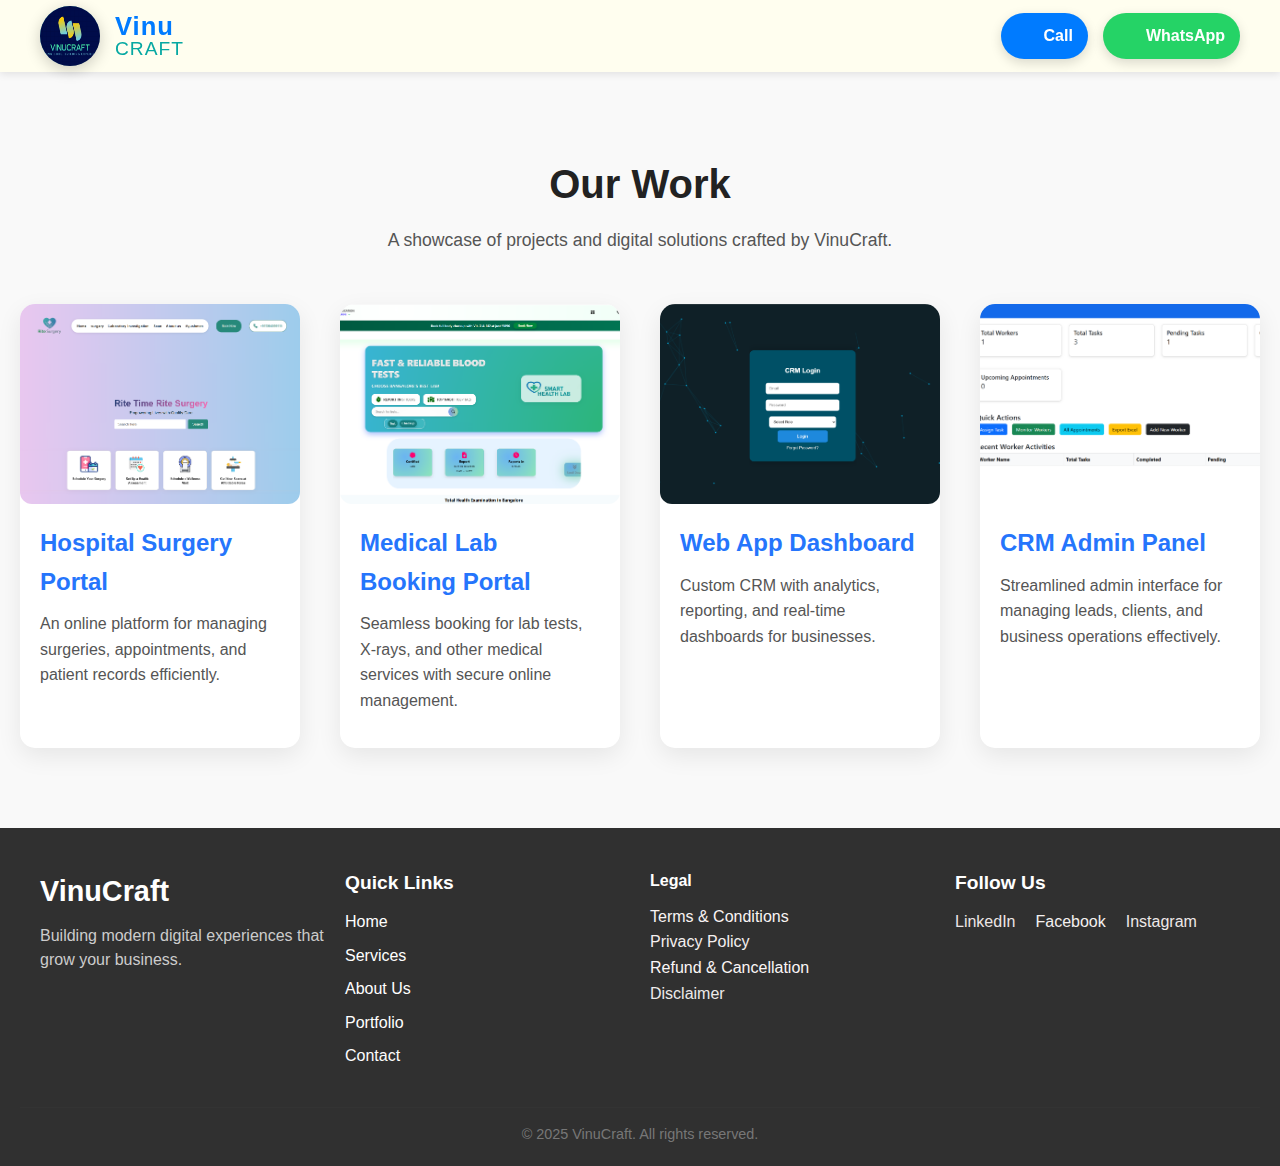
<file: profile.html>
<!DOCTYPE html><html lang="en"><head><meta charset="UTF-8"><meta name="viewport" content="width=device-width, initial-scale=1.0"><title>VinuCraft Portfolio</title><link rel="stylesheet" href="css/style.css"><style>*{box-sizing:border-box;margin:0;padding:0;font-family:'Poppins',sans-serif}body{background:#f9f9f9;color:#222;line-height:1.6}a{text-decoration:none;color:inherit}.portfolio{padding:80px 20px;text-align:center}.portfolio h2{font-size:2.5rem;font-weight:700;margin-bottom:10px}.portfolio p{font-size:1.1rem;color:#555;margin-bottom:50px}.portfolio-grid{display:grid;grid-template-columns:repeat(auto-fit,minmax(280px,1fr));gap:40px}.portfolio-item{background:#fff;border-radius:15px;overflow:hidden;box-shadow:0 8px 25px rgba(0,0,0,0.08);transition:transform .3s,box-shadow .3s}.portfolio-item:hover{transform:translateY(-10px);box-shadow:0 12px 30px rgba(0,0,0,0.15)}.portfolio-image img{width:100%;height:200px;object-fit:cover}.portfolio-info{padding:20px;text-align:left}.portfolio-info h3{font-size:1.5rem;margin-bottom:10px;color:#2575fc}.portfolio-info p{font-size:1rem;color:#555;margin-bottom:15px}.portfolio-link{font-weight:600;color:#ffb400;transition:.3s}.portfolio-link:hover{color:#e0a000}@media(max-width:768px){.portfolio-grid{grid-template-columns:1fr}header{flex-direction:column}.contact-buttons{margin-top:10px}.footer-grid{flex-direction:column;gap:30px}}</style></head>
<body>
<header><div class="header-container"><div class="logo-modern"><div class="logo-circle"><img src="images/vinu logo.png" alt="Company Logo"></div><div class="company-name-modern"><span class="name-part1">Vinu</span><span class="name-part2">Craft</span></div></div><div class="contact-buttons"><a href="tel:+917829044698" class="btn call-btn">Call</a><a href="https://wa.me/7829044698" target="_blank" class="btn whatsapp-btn">WhatsApp</a></div></div></header>
<section class="portfolio" id="portfolio"><div class="container"><h2>Our Work</h2><p>A showcase of projects and digital solutions crafted by VinuCraft.</p><div class="portfolio-grid"><div class="portfolio-item"><div class="portfolio-image"><img src="images/project1.png" alt="Project 1"></div><div class="portfolio-info"><h3>Hospital Surgery Portal</h3><p>An online platform for managing surgeries, appointments, and patient records efficiently.</p></div></div><div class="portfolio-item"><div class="portfolio-image"><img src="images/project2.png" alt="Project 2"></div><div class="portfolio-info"><h3>Medical Lab Booking Portal</h3><p>Seamless booking for lab tests, X-rays, and other medical services with secure online management.</p></div></div><div class="portfolio-item"><div class="portfolio-image"><img src="images/project3.png" alt="Project 3"></div><div class="portfolio-info"><h3>Web App Dashboard</h3><p>Custom CRM with analytics, reporting, and real-time dashboards for businesses.</p></div></div><div class="portfolio-item"><div class="portfolio-image"><img src="images/project4.png" alt="Project 4"></div><div class="portfolio-info"><h3>CRM Admin Panel</h3><p>Streamlined admin interface for managing leads, clients, and business operations effectively.</p></div></div></div></div></section>
<footer class="footer" style="background-color:#303030;padding:40px 20px 20px 20px;"><div class="container footer-grid" style="display:flex;flex-wrap:wrap;justify-content:space-between;gap:20px;max-width:1200px;margin:0 auto;"><div class="footer-brand" style="flex:1;min-width:200px;"><h3 style="margin-bottom:10px;">VinuCraft</h3><p>Building modern digital experiences that grow your business.</p></div><div class="footer-links" style="flex:1;min-width:200px;"><h4 style="margin-bottom:10px;">Quick Links</h4><ul style="list-style:none;padding:0;margin:0;"><li><a href="#hero" style="text-decoration:none;color:#ffffff;">Home</a></li><li><a href="service.html" style="text-decoration:none;color:#ffffff;">Services</a></li><li><a href="about_us.html" style="text-decoration:none;color:#ffffff;">About Us</a></li><li><a href="profile.html" style="text-decoration:none;color:#ffffff;">Portfolio</a></li><li><a href="javascript:void(0);" id="footerContactBtn" style="text-decoration:none;color:#fdfdfd;">Contact</a></li></ul></div><div class="footer-legal" style="flex:1;min-width:200px;"><h4 style="margin-bottom:10px;">Legal</h4><ul style="list-style:none;padding:0;margin:0;"><li><a href="terms.html" style="text-decoration:none;color:#f9f4f4;">Terms & Conditions</a></li><li><a href="privacy.html" style="text-decoration:none;color:#f4efef;">Privacy Policy</a></li><li><a href="refund.html" style="text-decoration:none;color:#fbf6f6;">Refund & Cancellation</a></li><li><a href="disclaimer.html" style="text-decoration:none;color:#edeaea;">Disclaimer</a></li></ul></div><div class="footer-social" style="flex:1;min-width:200px;"><h4 style="margin-bottom:10px;">Follow Us</h4><div style="display:flex;gap:10px;"><a href="#" target="_blank" style="text-decoration:none;color:#ece6e6;">LinkedIn</a><a href="#" target="_blank" style="text-decoration:none;color:#f4f0f0;">Facebook</a><a href="#" target="_blank" style="text-decoration:none;color:#eee8e8;">Instagram</a></div></div></div><div class="footer-bottom" style="text-align:center;margin-top:30px;color:#777;"><p>© 2025 VinuCraft. All rights reserved.</p></div></footer>
<div id="contactPopup" class="popup-overlay"><div class="popup-card"><span class="close-btn" id="closeContactPopup">&times;</span><div class="profile-section"><img src="images/founder.jpg" alt="Vinay Mahadev" class="profile-img"><h3>Vinay Mahadev</h3></div><div class="contact-details"><div class="contact-item"><span class="contact-label">For more details</span><a href="tel:+917829044698" class="btn call-btn">📞 Call</a></div><div class="contact-item"><span class="contact-label">WhatsApp:</span><a href="https://wa.me/917829044698" target="_blank" class="btn whatsapp-btn">💬 Chat</a></div><div class="contact-item"><span class="contact-label">Email:</span><a href="vinucraftsolutions@gmail.com" class="btn email-btn">📧 Email</a></div></div></div></div><script src="script/script.js"></script></body></html>
</file>
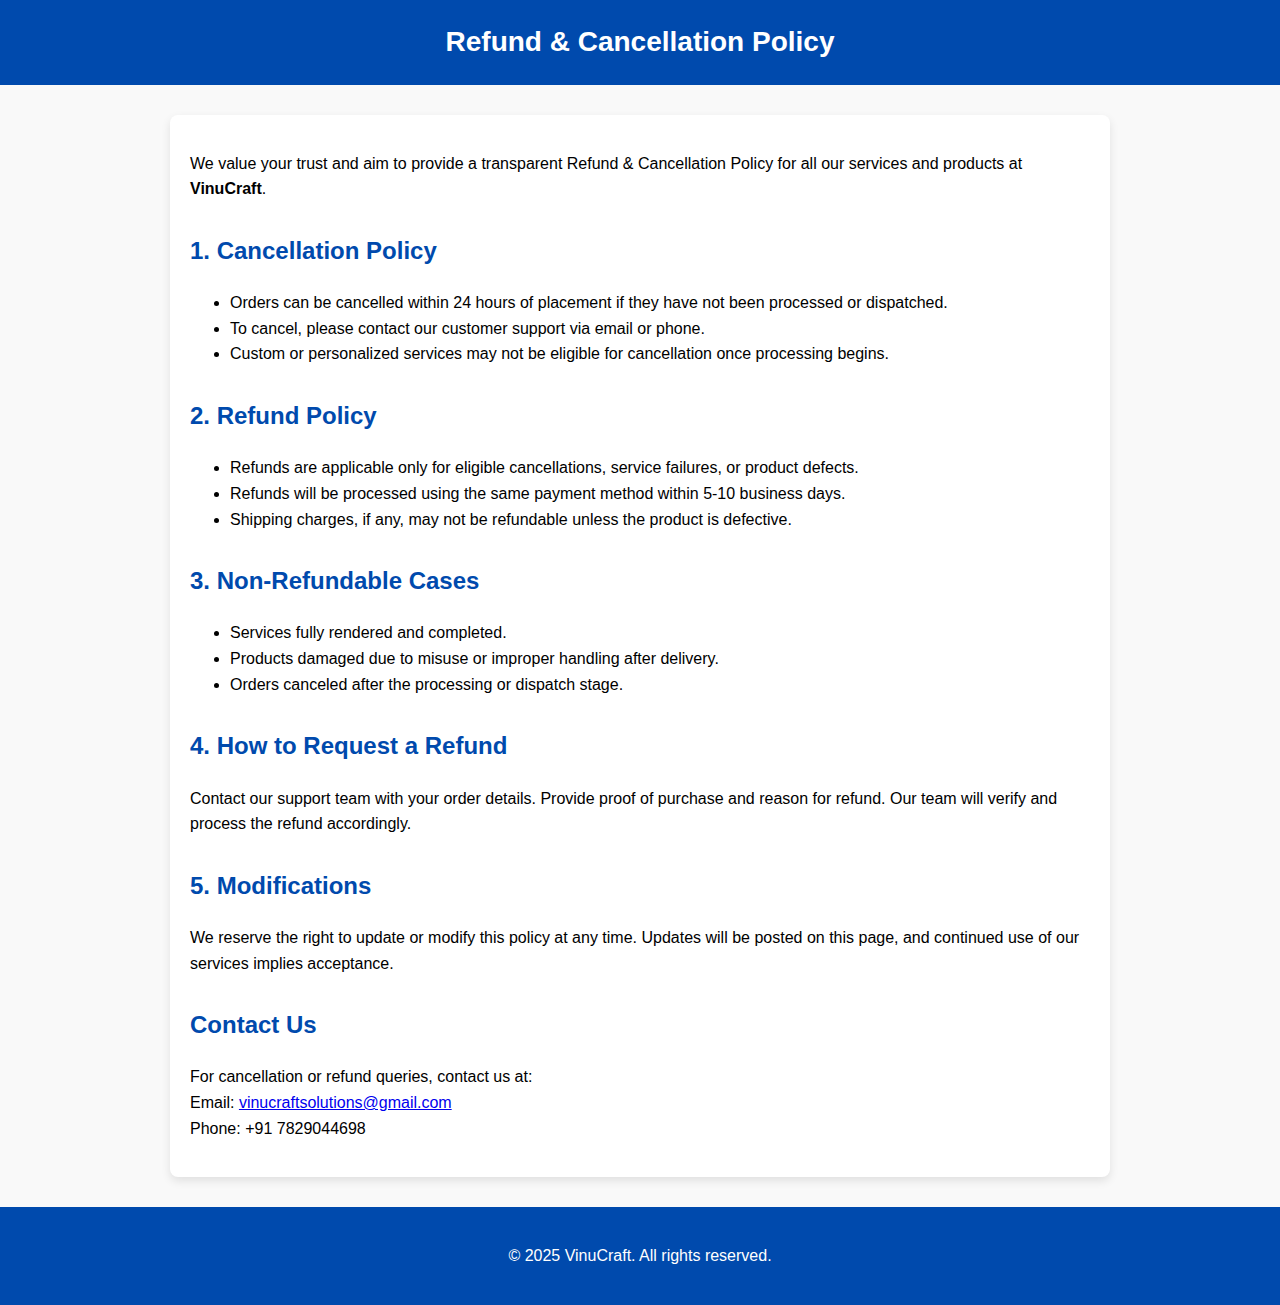
<file: refund.html>
<!DOCTYPE html><html lang="en"><head><meta charset="UTF-8"><meta name="viewport" content="width=device-width, initial-scale=1.0"><title>Refund & Cancellation Policy - VinuCraft</title></head><body style="font-family:Arial,sans-serif;line-height:1.6;margin:0;padding:0;background-color:#f9f9f9;"><header style="background-color:#004aad;color:#fff;padding:20px 0;text-align:center;"><h1 style="margin:0;font-size:28px;">Refund & Cancellation Policy</h1></header><main style="max-width:900px;margin:30px auto;padding:20px;background-color:#fff;border-radius:8px;box-shadow:0 4px 10px rgba(0,0,0,0.1);"><p>We value your trust and aim to provide a transparent Refund & Cancellation Policy for all our services and products at <strong>VinuCraft</strong>.</p><h2 style="color:#004aad;margin-top:30px;">1. Cancellation Policy</h2><ul><li>Orders can be cancelled within 24 hours of placement if they have not been processed or dispatched.</li><li>To cancel, please contact our customer support via email or phone.</li><li>Custom or personalized services may not be eligible for cancellation once processing begins.</li></ul><h2 style="color:#004aad;margin-top:30px;">2. Refund Policy</h2><ul><li>Refunds are applicable only for eligible cancellations, service failures, or product defects.</li><li>Refunds will be processed using the same payment method within 5-10 business days.</li><li>Shipping charges, if any, may not be refundable unless the product is defective.</li></ul><h2 style="color:#004aad;margin-top:30px;">3. Non-Refundable Cases</h2><ul><li>Services fully rendered and completed.</li><li>Products damaged due to misuse or improper handling after delivery.</li><li>Orders canceled after the processing or dispatch stage.</li></ul><h2 style="color:#004aad;margin-top:30px;">4. How to Request a Refund</h2><p>Contact our support team with your order details. Provide proof of purchase and reason for refund. Our team will verify and process the refund accordingly.</p><h2 style="color:#004aad;margin-top:30px;">5. Modifications</h2><p>We reserve the right to update or modify this policy at any time. Updates will be posted on this page, and continued use of our services implies acceptance.</p><h2 style="color:#004aad;margin-top:30px;">Contact Us</h2><p>For cancellation or refund queries, contact us at:<br>Email: <a href="mailto:vinucraftsolutions@gmail.com">vinucraftsolutions@gmail.com</a><br>Phone: +91 7829044698</p></main><footer style="background-color:#004aad;color:#fff;text-align:center;padding:20px 0;margin-top:30px;"><p>© 2025 VinuCraft. All rights reserved.</p></footer></body></html>
</file>
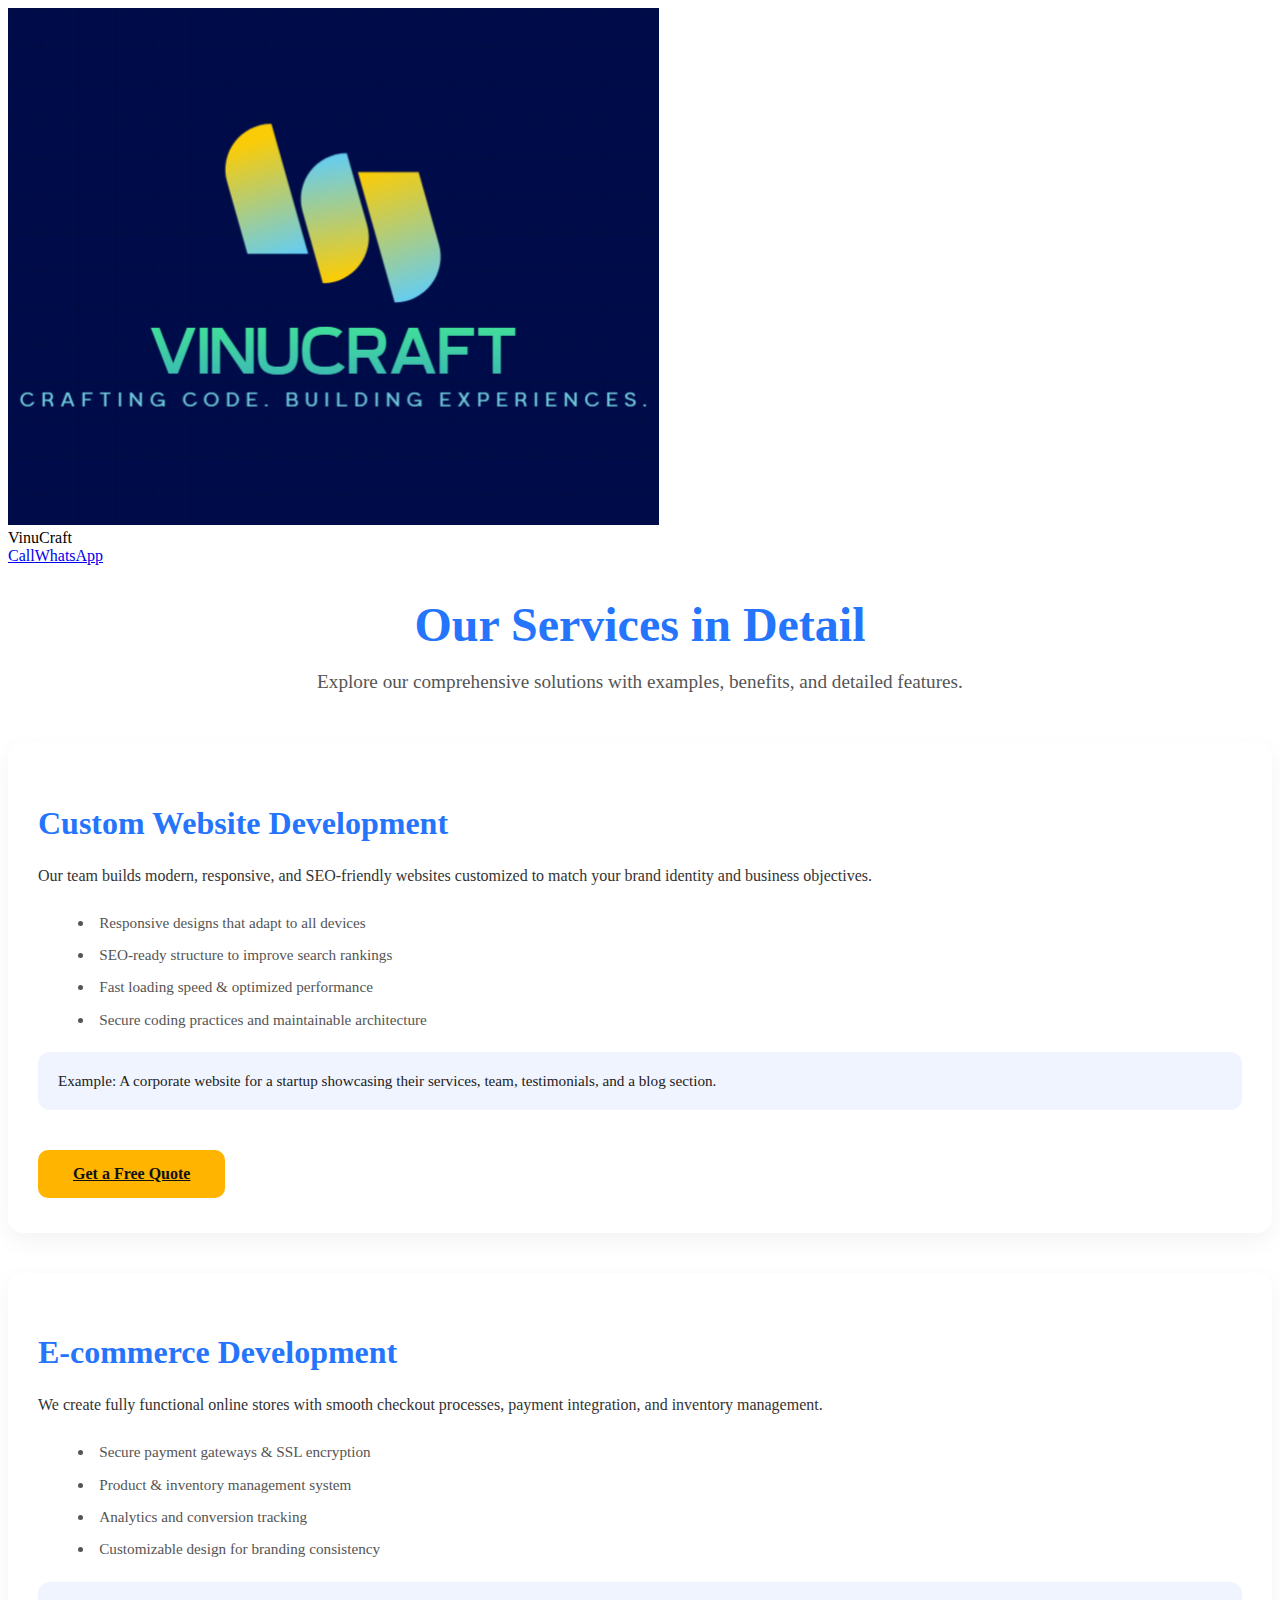
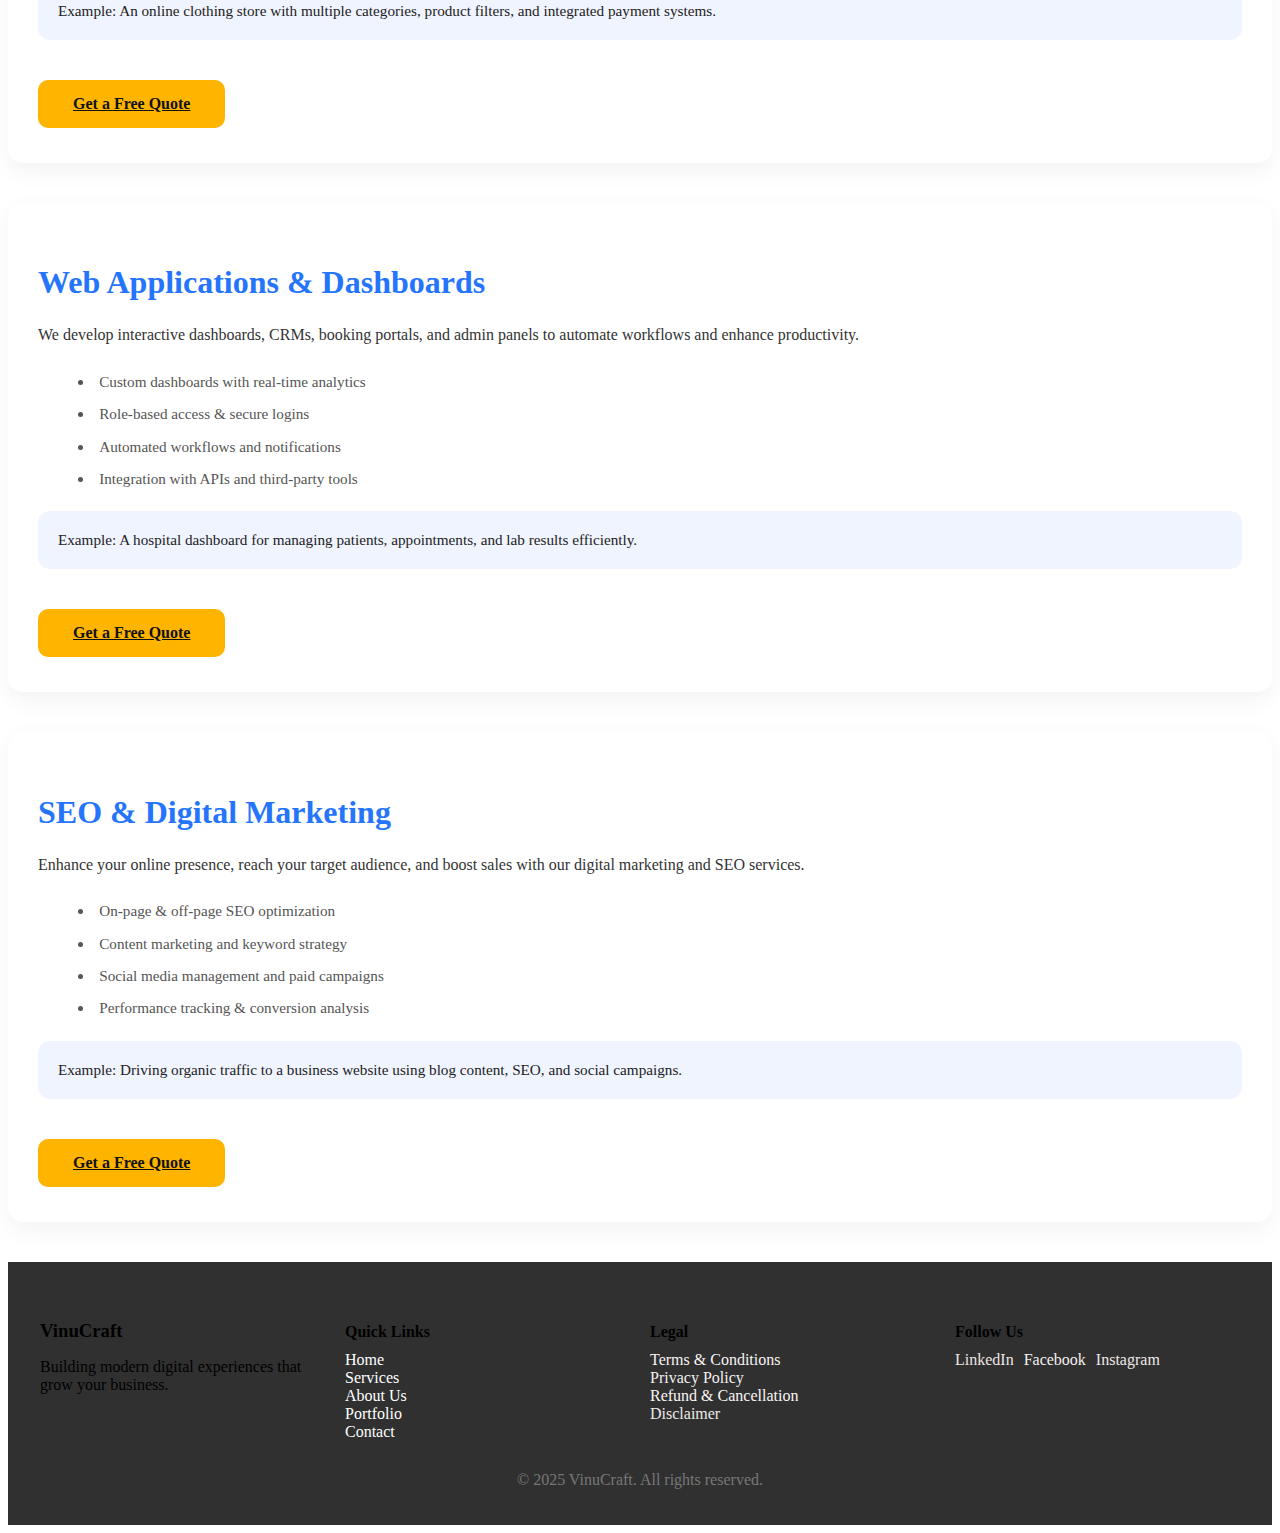
<file: service.html>
<!DOCTYPE html><html lang="en"><title>Custom Websites, E-commerce & SEO Services - VinuCraft Web Development</title><meta name="description" content="VinuCraft offers custom website development, e-commerce solutions, web apps, dashboards, and digital marketing services to help your business grow online."><meta name="keywords" content="custom website development, e-commerce development, web applications, dashboards, SEO services, digital marketing, responsive websites, VinuCraft"><meta name="author" content="VinuCraft"><link rel="canonical" href="https://www.vinucraft.com/service.html"><meta property="og:title" content="Custom Websites, E-commerce & SEO Services - VinuCraft"><meta property="og:description" content="Discover VinuCraft's services including custom websites, e-commerce platforms, web apps, dashboards, and SEO solutions to boost your online business."><meta property="og:image" content="https://www.vinucraft.com/images/og-image.png"><meta property="og:url" content="https://www.vinucraft.com/service.html"><meta property="og:type" content="website"><meta name="twitter:card" content="summary_large_image"><meta name="twitter:title" content="Custom Websites, E-commerce & SEO Services - VinuCraft"><meta name="twitter:description" content="Explore VinuCraft's custom websites, e-commerce stores, web apps, dashboards, and SEO services to grow your online presence."><meta name="twitter:image" content="https://www.vinucraft.com/images/og-image.png">
<style>.page-title{font-size:3rem;text-align:center;margin-bottom:10px;color:#2575fc}.page-subtitle{font-size:1.2rem;text-align:center;margin-bottom:50px;color:#555}.service-section{background:#fff;padding:35px 30px;margin-bottom:40px;border-radius:15px;box-shadow:0 8px 25px rgba(0,0,0,0.05);transition:transform 0.3s ease,box-shadow 0.3s ease}.service-section:hover{transform:translateY(-5px);box-shadow:0 12px 35px rgba(0,0,0,0.1)}.service-title{font-size:2rem;color:#2575fc;margin-bottom:20px}.service-desc{font-size:1rem;line-height:1.8;margin-bottom:20px;color:#333}.service-features{list-style:disc inside;color:#555;font-size:.95rem;line-height:1.6;margin-bottom:20px}.service-features li{margin-bottom:8px}.service-example{background:#f0f4ff;padding:20px;border-radius:12px;font-size:.95rem;color:#222;margin-bottom:20px}.cta-btn{display:inline-block;margin-top:20px;padding:15px 35px;background:#ffb400;color:#111;font-weight:600;border-radius:10px;cursor:pointer;transition:.3s}.cta-btn:hover{background:#e0a000}.popup-overlay{display:none;position:fixed;top:0;left:0;width:100%;height:100%;background:rgba(0,0,0,0.7);justify-content:center;align-items:center;z-index:1000}.popup-form{background:#fff;padding:30px;border-radius:12px;max-width:500px;width:90%;position:relative}.popup-form h3{margin-top:0;color:#2575fc}.popup-form input,.popup-form textarea{width:100%;padding:12px;margin-bottom:15px;border-radius:8px;border:1px solid #ccc;font-size:1rem}.popup-form button{background:#2575fc;color:#fff;padding:12px 25px;border:none;border-radius:8px;cursor:pointer;font-weight:600;transition:.3s}.popup-form button:hover{background:#1252c2}.close-btn{position:absolute;top:10px;right:15px;font-size:1.5rem;cursor:pointer}@media(max-width:768px){.page-title{font-size:2.2rem}.service-title{font-size:1.5rem}}</style>
<header><div class="header-container"><div class="logo-modern"><div class="logo-circle"><img src="images/vinu logo.png" alt="Company Logo"></div><div class="company-name-modern"><span class="name-part1">Vinu</span><span class="name-part2">Craft</span></div></div><div class="contact-buttons"><a href="tel:+917829044698" class="btn call-btn">Call</a><a href="https://wa.me/917829044698" target="_blank" class="btn whatsapp-btn">WhatsApp</a></div></div></header>
<div class="container"><h1 class="page-title">Our Services in Detail</h1><p class="page-subtitle">Explore our comprehensive solutions with examples, benefits, and detailed features.</p><div class="service-section"><h2 class="service-title">Custom Website Development</h2><p class="service-desc">Our team builds modern, responsive, and SEO-friendly websites customized to match your brand identity and business objectives.</p><ul class="service-features"><li>Responsive designs that adapt to all devices</li><li>SEO-ready structure to improve search rankings</li><li>Fast loading speed & optimized performance</li><li>Secure coding practices and maintainable architecture</li></ul><div class="service-example">Example: A corporate website for a startup showcasing their services, team, testimonials, and a blog section.</div><a href="javascript:void(0);" class="cta-btn" id="quoteBtn1">Get a Free Quote</a></div><div class="service-section"><h2 class="service-title">E-commerce Development</h2><p class="service-desc">We create fully functional online stores with smooth checkout processes, payment integration, and inventory management.</p><ul class="service-features"><li>Secure payment gateways & SSL encryption</li><li>Product & inventory management system</li><li>Analytics and conversion tracking</li><li>Customizable design for branding consistency</li></ul><div class="service-example">Example: An online clothing store with multiple categories, product filters, and integrated payment systems.</div><a href="javascript:void(0);" class="cta-btn" id="quoteBtn2">Get a Free Quote</a></div><div class="service-section"><h2 class="service-title">Web Applications & Dashboards</h2><p class="service-desc">We develop interactive dashboards, CRMs, booking portals, and admin panels to automate workflows and enhance productivity.</p><ul class="service-features"><li>Custom dashboards with real-time analytics</li><li>Role-based access & secure logins</li><li>Automated workflows and notifications</li><li>Integration with APIs and third-party tools</li></ul><div class="service-example">Example: A hospital dashboard for managing patients, appointments, and lab results efficiently.</div><a href="javascript:void(0);" class="cta-btn" id="quoteBtn3">Get a Free Quote</a></div><div class="service-section"><h2 class="service-title">SEO & Digital Marketing</h2><p class="service-desc">Enhance your online presence, reach your target audience, and boost sales with our digital marketing and SEO services.</p><ul class="service-features"><li>On-page & off-page SEO optimization</li><li>Content marketing and keyword strategy</li><li>Social media management and paid campaigns</li><li>Performance tracking & conversion analysis</li></ul><div class="service-example">Example: Driving organic traffic to a business website using blog content, SEO, and social campaigns.</div><a href="javascript:void(0);" class="cta-btn" id="quoteBtn4">Get a Free Quote</a></div></div><div class="popup-overlay" id="popupOverlay"><div class="popup-form"><span class="close-btn" id="closePopup">&times;</span><h3>Get Your Free Quote</h3><p>Fill out the form and our team will contact you shortly.</p><form id="quoteForm"><input type="text" name="name" placeholder="Your Name" required><input type="email" name="email" placeholder="Your Email" required><input type="text" name="project" placeholder="Project Type" required><textarea name="message" rows="4" placeholder="Your Message"></textarea><button type="submit">Submit</button></form></div></div>
<footer class="footer" style="background-color:#303030;padding:40px 20px 20px 20px;"><div class="container footer-grid" style="display:flex;flex-wrap:wrap;justify-content:space-between;gap:20px;max-width:1200px;margin:0 auto;"><div class="footer-brand" style="flex:1;min-width:200px;"><h3 style="margin-bottom:10px;">VinuCraft</h3><p>Building modern digital experiences that grow your business.</p></div><div class="footer-links" style="flex:1;min-width:200px;"><h4 style="margin-bottom:10px;">Quick Links</h4><ul style="list-style:none;padding:0;margin:0;"><li><a href="#hero" style="text-decoration:none;color:#ffffff;">Home</a></li><li><a href="service.html" style="text-decoration:none;color:#ffffff;">Services</a></li><li><a href="about_us.html" style="text-decoration:none;color:#ffffff;">About Us</a></li><li><a href="profile.html" style="text-decoration:none;color:#ffffff;">Portfolio</a></li><li><a href="javascript:void(0);" id="footerContactBtn" style="text-decoration:none;color:#fdfdfd;">Contact</a></li></ul></div><div class="footer-legal" style="flex:1;min-width:200px;"><h4 style="margin-bottom:10px;">Legal</h4><ul style="list-style:none;padding:0;margin:0;"><li><a href="terms.html" style="text-decoration:none;color:#f9f4f4;">Terms & Conditions</a></li><li><a href="privacy.html" style="text-decoration:none;color:#f4efef;">Privacy Policy</a></li><li><a href="refund.html" style="text-decoration:none;color:#fbf6f6;">Refund & Cancellation</a></li><li><a href="disclaimer.html" style="text-decoration:none;color:#edeaea;">Disclaimer</a></li></ul></div><div class="footer-social" style="flex:1;min-width:200px;"><h4 style="margin-bottom:10px;">Follow Us</h4><div style="display:flex;gap:10px;"><a href="#" target="_blank" style="text-decoration:none;color:#ece6e6;">LinkedIn</a><a href="#" target="_blank" style="text-decoration:none;color:#f4f0f0;">Facebook</a><a href="#" target="_blank" style="text-decoration:none;color:#eee8e8;">Instagram</a></div></div></div><div class="footer-bottom" style="text-align:center;margin-top:30px;color:#777;"><p>© 2025 VinuCraft. All rights reserved.</p></div></footer>
<div id="contactPopup" class="popup-overlay"><div class="popup-card"><span class="close-btn" id="closeContactPopup">&times;</span><div class="profile-section"><img src="images/founder.jpg" alt="Vinay Mahadev" class="profile-img"><h3>Vinay Mahadev</h3></div><div class="contact-details"><div class="contact-item"><span class="contact-label">For more details</span><a href="tel:+917829044698" class="btn call-btn">📞 Call</a></div><div class="contact-item"><span class="contact-label">WhatsApp:</span><a href="https://wa.me/917829044698" target="_blank" class="btn whatsapp-btn">💬 Chat</a></div><div class="contact-item"><span class="contact-label">Email:</span><a href="mailto:vinucraftsolutions@gmail.com" class="btn email-btn">📧 Email</a></div></div></div></div>
<script>
const popupOverlay=document.getElementById('popupOverlay'),closePopup=document.getElementById('closePopup'),quoteButtons=['quoteBtn1','quoteBtn2','quoteBtn3','quoteBtn4'];quoteButtons.forEach(id=>{document.getElementById(id).addEventListener('click',()=>{popupOverlay.style.display='flex'})});closePopup.addEventListener('click',()=>{popupOverlay.style.display='none'});popupOverlay.addEventListener('click',e=>{e.target===popupOverlay&&(popupOverlay.style.display='none')});document.getElementById('quoteForm').addEventListener('submit',e=>{e.preventDefault();alert('Thank you! We will contact you soon.');popupOverlay.style.display='none';e.target.reset()});const contactLink=document.getElementById('footerContactBtn'),contactPopup=document.getElementById('contactPopup'),closeContactPopup=document.getElementById('closeContactPopup');contactLink?.addEventListener('click',e=>{e.preventDefault();contactPopup.style.display='flex'});closeContactPopup?.addEventListener('click',()=>{contactPopup.style.display='none'});contactPopup?.addEventListener('click',e=>{e.target===contactPopup&&(contactPopup.style.display='none')});
</script>
</body>
</html>
</file>
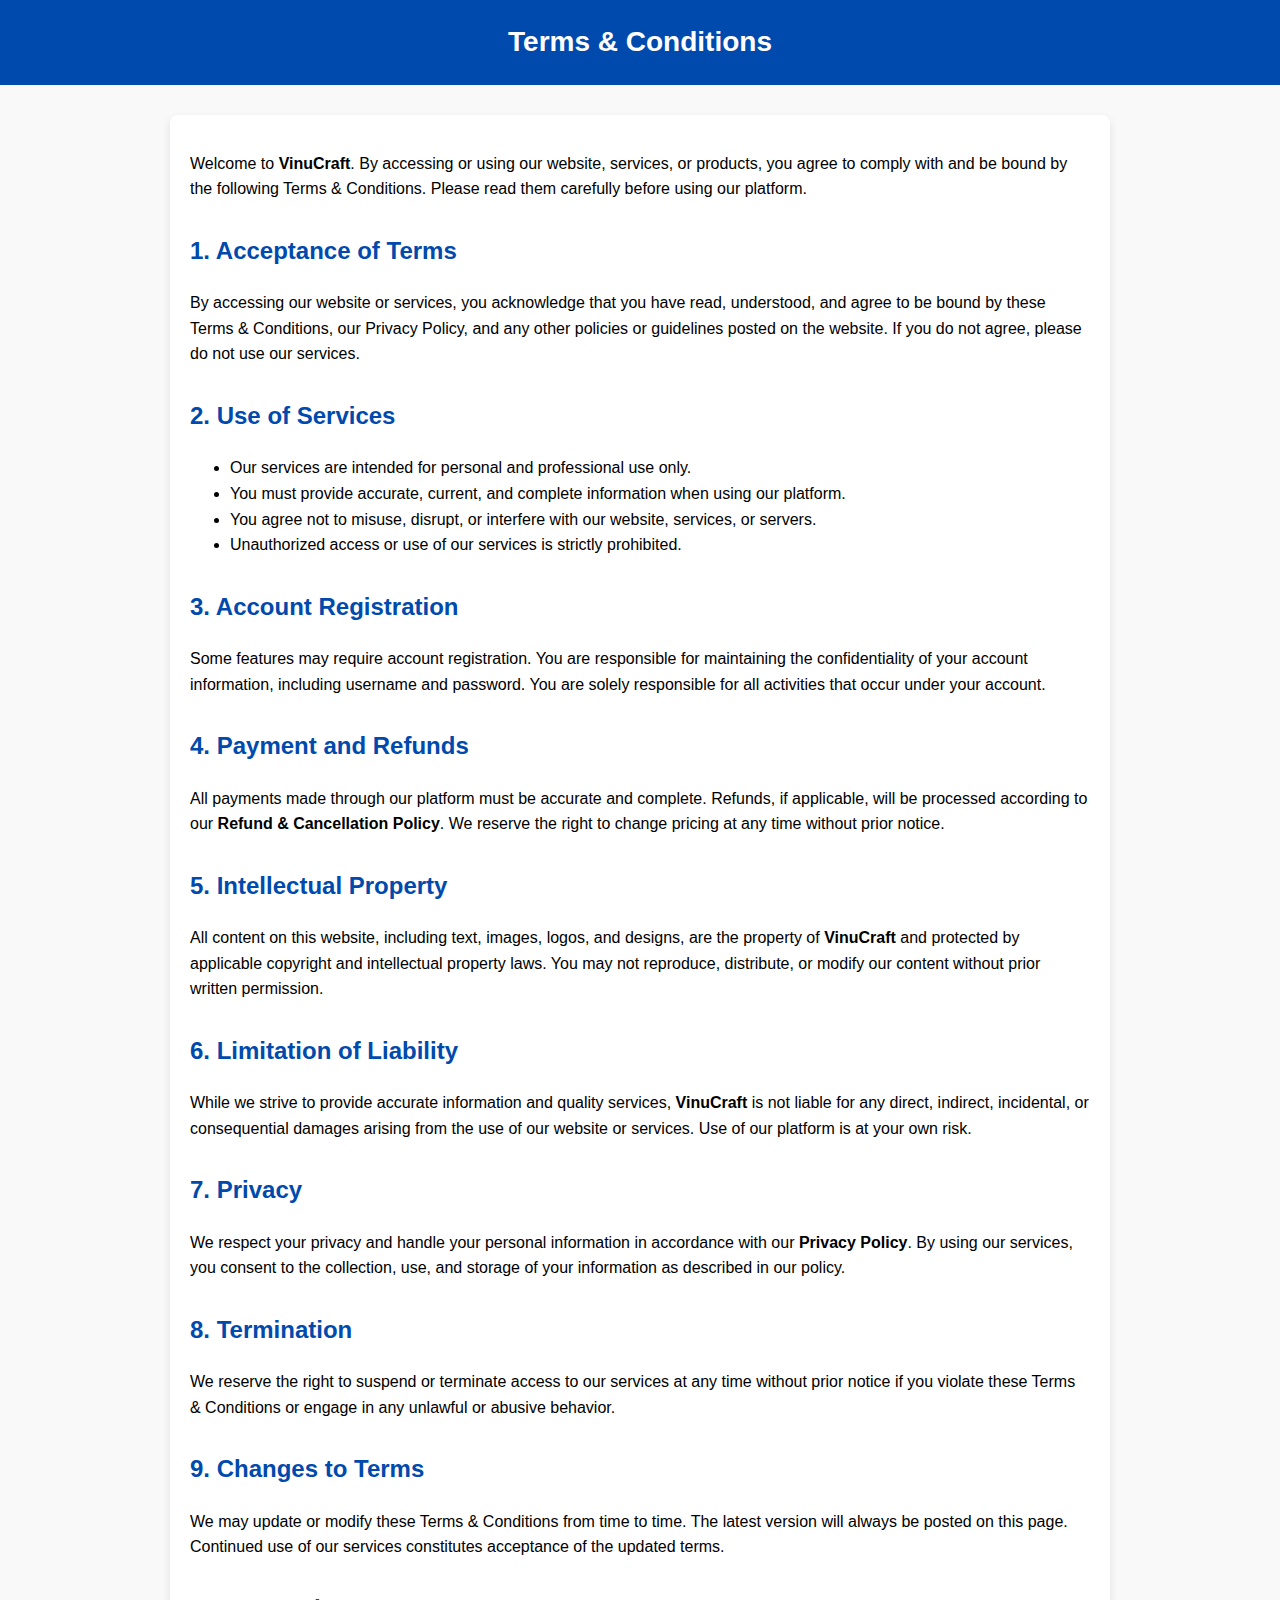
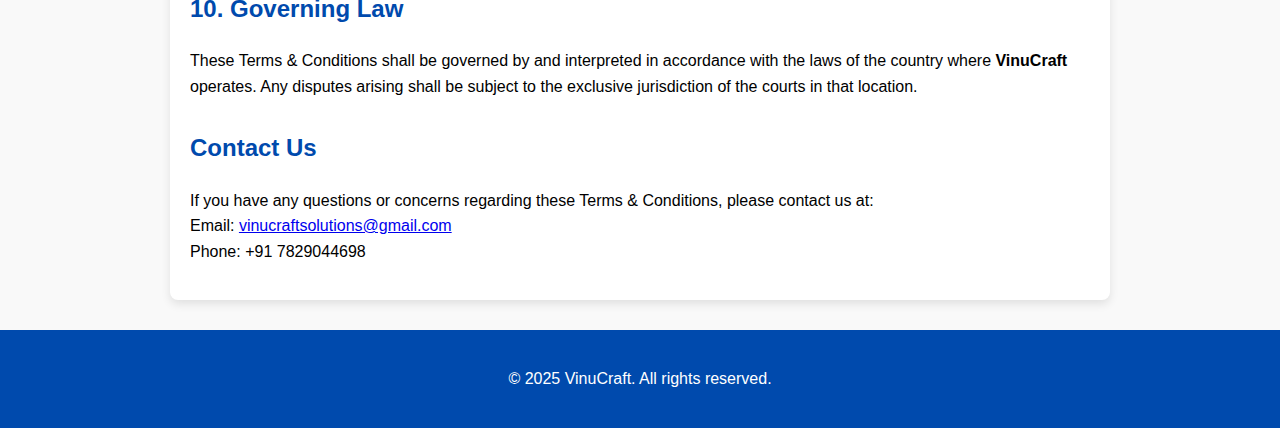
<file: terms.html>
<!DOCTYPE html><html lang="en"><head><meta charset="UTF-8"><meta name="viewport" content="width=device-width, initial-scale=1.0"><title>Terms & Conditions - VinuCraft</title></head><body style="font-family:Arial,sans-serif;line-height:1.6;margin:0;padding:0;background-color:#f9f9f9;"><header style="background-color:#004aad;color:#fff;padding:20px 0;text-align:center;"><h1 style="margin:0;font-size:28px;">Terms & Conditions</h1></header><main style="max-width:900px;margin:30px auto;padding:20px;background-color:#fff;border-radius:8px;box-shadow:0 4px 10px rgba(0,0,0,0.1);"><p>Welcome to <strong>VinuCraft</strong>. By accessing or using our website, services, or products, you agree to comply with and be bound by the following Terms & Conditions. Please read them carefully before using our platform.</p><h2 style="color:#004aad;margin-top:30px;">1. Acceptance of Terms</h2><p>By accessing our website or services, you acknowledge that you have read, understood, and agree to be bound by these Terms & Conditions, our Privacy Policy, and any other policies or guidelines posted on the website. If you do not agree, please do not use our services.</p><h2 style="color:#004aad;margin-top:30px;">2. Use of Services</h2><ul><li>Our services are intended for personal and professional use only.</li><li>You must provide accurate, current, and complete information when using our platform.</li><li>You agree not to misuse, disrupt, or interfere with our website, services, or servers.</li><li>Unauthorized access or use of our services is strictly prohibited.</li></ul><h2 style="color:#004aad;margin-top:30px;">3. Account Registration</h2><p>Some features may require account registration. You are responsible for maintaining the confidentiality of your account information, including username and password. You are solely responsible for all activities that occur under your account.</p><h2 style="color:#004aad;margin-top:30px;">4. Payment and Refunds</h2><p>All payments made through our platform must be accurate and complete. Refunds, if applicable, will be processed according to our <strong>Refund & Cancellation Policy</strong>. We reserve the right to change pricing at any time without prior notice.</p><h2 style="color:#004aad;margin-top:30px;">5. Intellectual Property</h2><p>All content on this website, including text, images, logos, and designs, are the property of <strong>VinuCraft</strong> and protected by applicable copyright and intellectual property laws. You may not reproduce, distribute, or modify our content without prior written permission.</p><h2 style="color:#004aad;margin-top:30px;">6. Limitation of Liability</h2><p>While we strive to provide accurate information and quality services, <strong>VinuCraft</strong> is not liable for any direct, indirect, incidental, or consequential damages arising from the use of our website or services. Use of our platform is at your own risk.</p><h2 style="color:#004aad;margin-top:30px;">7. Privacy</h2><p>We respect your privacy and handle your personal information in accordance with our <strong>Privacy Policy</strong>. By using our services, you consent to the collection, use, and storage of your information as described in our policy.</p><h2 style="color:#004aad;margin-top:30px;">8. Termination</h2><p>We reserve the right to suspend or terminate access to our services at any time without prior notice if you violate these Terms & Conditions or engage in any unlawful or abusive behavior.</p><h2 style="color:#004aad;margin-top:30px;">9. Changes to Terms</h2><p>We may update or modify these Terms & Conditions from time to time. The latest version will always be posted on this page. Continued use of our services constitutes acceptance of the updated terms.</p><h2 style="color:#004aad;margin-top:30px;">10. Governing Law</h2><p>These Terms & Conditions shall be governed by and interpreted in accordance with the laws of the country where <strong>VinuCraft</strong> operates. Any disputes arising shall be subject to the exclusive jurisdiction of the courts in that location.</p><h2 style="color:#004aad;margin-top:30px;">Contact Us</h2><p>If you have any questions or concerns regarding these Terms & Conditions, please contact us at:<br>Email: <a href="mailto:vinucraftsolutions@gmail.com">vinucraftsolutions@gmail.com</a><br>Phone: +91 7829044698</p></main><footer style="background-color:#004aad;color:#fff;text-align:center;padding:20px 0;margin-top:30px;"><p>© 2025 VinuCraft. All rights reserved.</p></footer></body></html>
</file>
<file: css/style.css>
*{margin:0;padding:0;box-sizing:border-box;font-family:'Inter',sans-serif}body{line-height:1.6;color:#333}a{text-decoration:none;color:inherit}button{cursor:pointer}
header{width:100%;background:#fffeef;box-shadow:0 2px 8px rgba(0,0,0,.1);padding:6px 10px;position:sticky;top:0;z-index:100}.header-container{display:flex;justify-content:space-between;align-items:center;max-width:1200px;margin:0 auto}.logo-modern{display:flex;align-items:center;gap:15px}.logo-circle{width:60px;height:60px;border-radius:50%;overflow:hidden;background:linear-gradient(135deg,#08ddcca2,#001f2461);display:flex;justify-content:center;align-items:center;box-shadow:0 4px 15px rgba(0,0,0,.2);transition:transform .3s}.logo-circle img{width:70px;height:70px;border-radius:50%}.logo-circle:hover{transform:scale(1.1)}.company-name-modern{display:flex;flex-direction:column;line-height:1}.name-part1{font-size:1.6rem;font-weight:700;color:#007bff;letter-spacing:1px}.name-part2{font-size:1.2rem;font-weight:500;color:#06a8a2;letter-spacing:1px;text-transform:uppercase}.company-name-modern:hover .name-part1,.company-name-modern:hover .name-part2{transform:translateY(-2px);transition:transform .3s}.contact-buttons{display:flex;gap:15px}.contact-buttons .btn{display:flex;align-items:center;justify-content:center;padding:10px 15px;border-radius:30px;font-weight:600;font-size:1rem;color:#fff;text-decoration:none;box-shadow:0 4px 12px rgba(0,0,0,.15);transition:all .3s ease}.call-btn{background:linear-gradient(135deg,#007bff,#00bfff)}.call-btn:hover{background:linear-gradient(135deg,#0056b3,#0099cc);transform:translateY(-2px);box-shadow:0 6px 15px rgba(0,0,0,.25)}.whatsapp-btn{background:linear-gradient(135deg,#25D366,#1ebe5c)}.whatsapp-btn:hover{background:linear-gradient(135deg,#1aa851,#159e49);transform:translateY(-2px);box-shadow:0 6px 15px rgba(0,0,0,.25)}.contact-buttons .btn::before{content:'';display:inline-block;width:20px;height:20px;margin-right:8px;background-size:contain;background-repeat:no-repeat;vertical-align:middle}
.hero{position:relative;height:100vh;display:flex;align-items:center;justify-content:center;text-align:center;color:#fff;overflow:hidden}.hero-bg{position:absolute;inset:0;width:100%;height:100%;object-fit:cover;z-index:0}.hero-overlay{position:absolute;inset:0;background:rgba(0,0,0,.55);z-index:1}.hero-content{position:relative;z-index:2;max-width:850px;padding:20px;animation:fadeInUp 1s ease-in-out}.hero h1{font-size:clamp(2rem,5vw,3.5rem);font-weight:700;margin-bottom:20px;line-height:1.2}.hero p{font-size:clamp(1rem,2.5vw,1.25rem);margin-bottom:30px;opacity:.9}.hero-buttons{display:flex;justify-content:center;gap:10px;flex-wrap:wrap}.btn{padding:14px 24px;border-radius:8px;font-weight:400;text-decoration:none;transition:all .3s ease}.btn.primary{background:#f7b315;color:#000;font-weight:550}.btn.primary:hover{background:#e0a000}.btn.secondary{border:2px solid #fff;color:#fff;font-weight:550}.btn.secondary:hover{background:#fff;color:#111}@keyframes fadeInUp{0%{opacity:0;transform:translateY(30px)}100%{opacity:1;transform:translateY(0)}}@media(max-width:768px){.hero-content{padding:0 20px}.hero h1{font-size:2rem}.hero p{font-size:1rem}.hero-buttons{flex-direction:column;gap:12px}.btn{width:100%;max-width:300px;margin:0 auto}}
.services{padding:60px 20px;background:#f9f9f9;text-align:center}.section-title{font-size:2.5rem;font-weight:700;margin-bottom:10px;color:#000}.section-subtitle{font-size:1.1rem;color:#000;margin-bottom:50px;max-width:600px;margin-left:auto;margin-right:auto}.services-grid{display:grid;grid-template-columns:repeat(auto-fit,minmax(250px,1fr));gap:25px}.service-card{background:linear-gradient(135deg,#f0f4ff,#c5d4f9);padding:30px 20px;border-radius:12px;box-shadow:0 4px 15px rgba(0,0,0,.08);transition:transform .3s ease,box-shadow .3s ease}.service-card:hover{transform:translateY(-8px);box-shadow:0 8px 20px rgba(0,0,0,.12)}.service-card .icon{font-size:2.5rem;margin-bottom:20px;color:#2a5298}.service-card h3{font-size:1.4rem;margin-bottom:10px;color:#111}.service-card p{font-size:1rem;color:#555;line-height:1.5}@media(max-width:768px){.section-title{font-size:2rem}.section-subtitle{font-size:1rem}.service-card{padding:25px 15px}}
.about{padding:70px 20px;background:linear-gradient(135deg,#f5f7fa,#e0eafc);border-radius:25px;margin:50px 0;box-shadow:0 10px 30px rgba(0,0,0,.08)}.about-grid{display:grid;grid-template-columns:repeat(auto-fit,minmax(320px,1fr));gap:30px;align-items:center}.about-text .section-title{font-size:2.4rem;color:#111;margin-bottom:15px;background:linear-gradient(to right,#6a11cb,#2575fc);background-clip:text;-webkit-background-clip:text;-webkit-text-fill-color:transparent}.about-text .section-subtitle{font-size:1.15rem;color:#555;margin-bottom:25px;line-height:1.6}.about-list{list-style:none;padding:0;margin:0 0 30px}.about-list li{font-size:1rem;margin-bottom:15px;color:#333;display:flex;align-items:center;gap:10px;transition:transform .3s ease}.about-list li:hover{transform:translateX(5px)}.about-list li .icon{font-size:1.2rem;color:#ff6a00}.about .btn-primary{background:linear-gradient(135deg,#6a11cb,#2575fc);color:#fff;padding:14px 32px;border-radius:30px;font-weight:600;transition:all .3s ease}.about .btn-primary:hover{background:linear-gradient(135deg,#2575fc,#6a11cb);transform:translateY(-3px);box-shadow:0 8px 20px rgba(0,0,0,.2)}.about-image img{max-width:40%;border-radius:20px;box-shadow:0 10px 25px rgba(0,0,0,.1);transition:transform .4s ease,box-shadow .4s ease}.about-image img:hover{transform:scale(1.07);box-shadow:0 12px 30px rgba(0,0,0,.15)}@media(max-width:768px){.about{padding:60px 20px;margin:30px 0}.about-text .section-title{font-size:2rem}.about-text .section-subtitle{font-size:1rem}.about-grid{gap:30px}}
.portfolio{padding:100px 20px;background:#f9f9f9;text-align:center}.portfolio .section-title{font-size:2.5rem;margin-bottom:10px;color:#222}.portfolio .section-subtitle{font-size:1.1rem;margin-bottom:50px;color:#555;max-width:600px;margin-left:auto;margin-right:auto}.portfolio-grid{display:grid;grid-template-columns:repeat(auto-fit,minmax(280px,1fr));gap:25px}.portfolio-item{position:relative;overflow:hidden;border-radius:12px;box-shadow:0 5px 15px rgba(0,0,0,.08);cursor:pointer}.portfolio-item img{width:100%;display:block;border-radius:12px;transition:transform .4s ease}.portfolio-item:hover img{transform:scale(1.1)}.portfolio-item .overlay{position:absolute;inset:0;background:rgba(42,82,152,.85);color:#fff;display:flex;flex-direction:column;justify-content:center;align-items:center;opacity:0;transition:opacity .4s ease;text-align:center;padding:20px}.portfolio-item:hover .overlay{opacity:1}.overlay h3{font-size:1.5rem;margin-bottom:8px}.overlay p{font-size:1rem;max-width:250px}.portfolio-more{margin-top:40px;display:flex;justify-content:center}.portfolio-item.more-projects{width:100%;max-width:300px;height:100%;min-height:220px;background:linear-gradient(135deg,#1f1f1f,#2b2b2b);color:#fff;border-radius:12px;box-shadow:0 5px 15px rgba(0,0,0,.08);overflow:hidden;position:relative;cursor:pointer;transition:transform .3s ease}.portfolio-item.more-projects:hover{transform:translateY(-5px)}.portfolio-item.more-projects .overlay{background:rgba(255,254,254,.908);opacity:1;position:absolute;inset:0;padding:25px;display:flex;flex-direction:column;justify-content:center;align-items:center}.portfolio-item.more-projects h3{font-size:1.5rem;margin-bottom:10px;color:#000}.portfolio-item.more-projects p{font-size:1rem;color:#000;margin-bottom:15px}
.testimonials{padding:100px 20px;background:linear-gradient(135deg,#f7f9fc,#e8efff);border-radius:25px;text-align:center;margin:50px auto;max-width:900px;position:relative}.testimonials-header{margin-bottom:50px}.testimonials .section-title{font-size:2.6rem;color:#222;font-weight:700;text-align:center}.testimonials .section-subtitle{font-size:1.15rem;color:#555;text-align:center}.testimonials-cards{position:relative;height:250px}
.testimonial-card{position:absolute;top:0;left:50%;width:100%;max-width:700px;transform:translateX(-50%);background:#fff;padding:30px 25px;border-radius:20px;box-shadow:0 8px 25px rgba(0,0,0,0.08);opacity:0;transition:opacity 1s ease-in-out;line-height:1.6}.testimonial-card.active{opacity:1}.testimonial-card p{color:#000;margin-bottom:20px;text-align:left}.testimonial-card h4{font-size:1rem;color:#2575fc;font-weight:600;margin-top:10px;text-align:right}@media(max-width:768px){.testimonials .section-title{font-size:2rem}.testimonials .section-subtitle{font-size:1rem}.testimonial-card{padding:20px 15px}}
.cta{position:relative;padding:100px 20px;background:linear-gradient(135deg,#1e3c72,#2a5298);color:#fff;text-align:center;border-radius:20px;margin:50px 0;overflow:hidden;box-shadow:0 15px 40px rgba(0,0,0,0.2)}.cta::before,.cta::after{content:"";position:absolute;border-radius:50%;background:rgba(255,255,255,0.05);width:300px;height:300px;top:-100px;left:-100px;animation:floatCircle 20s linear infinite}.cta::after{width:200px;height:200px;bottom:-50px;right:-50px;animation-duration:25s}@keyframes floatCircle{0%{transform:translateY(0) translateX(0)}50%{transform:translateY(50px) translateX(50px)}100%{transform:translateY(0) translateX(0)}}.cta-title{font-size:3rem;font-weight:800;margin-bottom:20px;text-transform:uppercase;letter-spacing:1px;text-shadow:1px 1px 8px rgba(0,0,0,0.2)}.cta-subtitle{font-size:1.3rem;margin-bottom:40px;max-width:650px;margin-left:auto;margin-right:auto;opacity:.9;line-height:1.6}.cta-btn{position:relative;display:inline-flex;align-items:center;justify-content:center;padding:18px 40px;background:linear-gradient(90deg,#ffb400,#ff8000);color:#111;font-size:1.1rem;font-weight:700;border-radius:50px;text-decoration:none;overflow:hidden;transition:all .3s ease;box-shadow:0 8px 20px rgba(0,0,0,0.2)}.cta-btn:hover{transform:translateY(-3px);box-shadow:0 12px 30px rgba(0,0,0,0.3)}.cta-btn .btn-text{z-index:2}.cta-btn .btn-icon{display:inline-block;margin-left:12px;font-size:1.3rem;transition:transform .3s ease}.cta-btn:hover .btn-icon{transform:translateX(6px)}.cta-btn::after{content:"";position:absolute;top:0;left:-50%;width:200%;height:100%;background:linear-gradient(90deg,rgba(255,255,255,.2),rgba(255,255,255,.05),rgba(255,255,255,.2));transform:skewX(-20deg) translateX(-100%);transition:all .5s ease}.cta-btn:hover::after{transform:skewX(-20deg) translateX(100%)}@media(max-width:768px){.cta{padding:60px 15px}.cta-title{font-size:2rem}.cta-subtitle{font-size:1rem}.cta-btn{width:100%;max-width:280px;padding:16px 32px}}
.contact-futuristic{padding:120px 20px;background:linear-gradient(135deg,#0f0c29,#302b63,#24243e);color:#fff;position:relative;overflow:hidden;font-family:'Segoe UI',sans-serif}.contact-header-fut h2{font-size:3rem;font-weight:900;text-align:center;color:#00f0ff;text-shadow:0 0 20px #00f0ff,0 0 40px #00f0ff;margin-bottom:15px}.contact-header-fut p{font-size:1.2rem;text-align:center;max-width:650px;margin:0 auto 60px;color:#c0c0c0}.contact-cards-wrapper{display:flex;flex-wrap:wrap;gap:40px;justify-content:center}.contact-card{background:rgba(255,255,255,0.05);border:1px solid rgba(0,255,255,0.3);backdrop-filter:blur(20px);border-radius:25px;padding:40px 30px;min-width:300px;max-width:400px;color:#fff;transition:transform .5s ease,box-shadow .5s ease;box-shadow:0 0 20px rgba(0,255,255,0.2)}.contact-card:hover{transform:translateY(-10px) rotateX(3deg);box-shadow:0 0 40px rgba(0,255,255,0.4)}.contact-card h3{font-size:1.8rem;margin-bottom:20px;color:#00f0ff;text-shadow:0 0 10px #00f0ff}.contact-card.form-card form{display:flex;flex-direction:column;gap:20px}.input-wrapper{position:relative}.input-wrapper input,.input-wrapper textarea{width:100%;padding:15px 20px;border-radius:15px;border:1px solid #00f0ff;background:rgba(0,0,0,0.2);color:#fff;font-size:1rem;outline:none;transition:all .3s ease}.input-wrapper input:focus,.input-wrapper textarea:focus{border-color:#ff00ff;box-shadow:0 0 10px #ff00ff}.input-wrapper label{position:absolute;left:20px;top:50%;transform:translateY(-50%);color:#c0c0c0;pointer-events:none;transition:all .3s ease}.input-wrapper input:focus+label,.input-wrapper input:not(:placeholder-shown)+label,.input-wrapper textarea:focus+label,.input-wrapper textarea:not(:placeholder-shown)+label{top:-12px;font-size:.85rem;color:#ff00ff}.contact-card button{padding:16px 36px;border-radius:50px;border:none;background:linear-gradient(90deg,#00f0ff,#ff00ff);color:#111;font-weight:700;font-size:1rem;cursor:pointer;transition:all .3s ease;display:flex;align-items:center;justify-content:center}.contact-card button span{margin-left:10px;transition:transform .3s ease}.contact-card button:hover span{transform:translateX(5px)}.contact-card button:hover{box-shadow:0 0 20px #00f0ff,0 0 30px #ff00ff}.contact-card.info-card p a{color:#00f0ff;text-decoration:none}.contact-card.info-card p a:hover{color:#ff00ff}.social-icons{margin-top:20px}.social-icons .icon{display:inline-block;margin-right:15px;width:35px;height:35px;border-radius:50%;background:#00f0ff;color:#111;align-items:center;justify-content:center;font-weight:700;transition:all .3s ease;display:flex}.social-icons .icon:hover{background:#ff00ff;color:#fff;transform:scale(1.2)}@media(max-width:768px){.contact-cards-wrapper{flex-direction:column;gap:30px}}
.footer{background:#222;color:#fff;padding:60px 20px 30px}.footer-grid{display:grid;grid-template-columns:repeat(auto-fit,minmax(220px,1fr));gap:40px;margin-bottom:30px}.footer-brand h3{font-size:1.8rem;margin-bottom:10px}.footer-brand p{font-size:1rem;color:#ccc;line-height:1.5}.footer-links h4,.footer-social h4{font-size:1.2rem;margin-bottom:10px}.footer-links ul{list-style:none;padding:0}.footer-links ul li{margin-bottom:8px}.footer-links ul li a,.footer-social a{color:#ccc;text-decoration:none;transition:color .3s ease}.footer-links ul li a:hover,.footer-social a:hover{color:#ffb400}.footer-social a{display:inline-block;margin-right:10px}.footer-bottom{text-align:center;font-size:.9rem;color:#777;border-top:1px solid #333;padding-top:15px}@media(max-width:768px){.footer-grid{grid-template-columns:1fr;text-align:center}.footer-social a{margin-right:15px}}
.popup-overlay{position:fixed;top:0;left:0;width:100%;height:100%;background:rgba(0,0,0,.7);display:none;justify-content:center;align-items:center;z-index:9999;animation:fadeIn .5s ease forwards}.popup-form{background:#fff;padding:40px 30px;border-radius:20px;max-width:500px;width:90%;text-align:center;position:relative;box-shadow:0 10px 30px rgba(0,0,0,.2);transform:translateY(-50px);opacity:0;animation:slideIn .5s forwards}.close-btn{position:absolute;top:15px;right:20px;font-size:1.5rem;cursor:pointer;color:#ff5e5e;transition:transform .3s}.close-btn:hover{transform:rotate(90deg)}.popup-form h3{font-size:1.8rem;margin-bottom:10px;color:#222}.popup-form p{font-size:1rem;margin-bottom:20px;color:#555}.popup-form input,.popup-form textarea{width:100%;padding:12px 15px;margin-bottom:15px;border-radius:12px;border:1px solid #ccc;font-size:1rem;outline:none;transition:all .3s ease}.popup-form input:focus,.popup-form textarea:focus{border-color:#2575fc;box-shadow:0 0 10px #2575fc50}.popup-form button{background:linear-gradient(90deg,#2575fc,#6a11cb);color:#fff;border:none;padding:14px 35px;border-radius:50px;cursor:pointer;font-size:1rem;font-weight:600;transition:all .3s ease}.popup-form button:hover{transform:scale(1.05);box-shadow:0 0 15px #2575fc,0 0 25px #6a11cb}@media(max-width:768px){.popup-form{padding:30px 20px}}.popup-card{background:#fff;padding:20px;border-radius:12px;width:320px;max-width:95%;position:relative;box-shadow:0 6px 18px rgba(0,0,0,.2);text-align:center;animation:fadeIn .3s ease-in-out}.popup-card .close-btn{position:absolute;top:10px;right:14px;font-size:22px;cursor:pointer;color:#333}@keyframes fadeIn{from{opacity:0}to{opacity:1}}@keyframes slideIn{from{opacity:0;transform:translateY(-50px)}to{opacity:1;transform:translateY(0)}}
.profile-section{margin-bottom:15px}.profile-img{width:80px;height:80px;border-radius:50%;object-fit:cover;margin-bottom:10px}.profile-section h3{margin:0;font-size:20px;font-weight:bold;color:#222}.contact-details{text-align:left}.contact-item{margin:12px 0}.contact-label{font-weight:bold;display:block;margin-bottom:3px}.contact-value{display:block;margin-bottom:5px;color:#444}.btn{display:inline-block;padding:8px 14px;border-radius:8px;font-size:14px;font-weight:500;text-decoration:none;color:#fff;transition:.3s}.call-btn{background:#007bff}.call-btn:hover{background:#0056b3}.whatsapp-btn{background:#25D366}.whatsapp-btn:hover{background:#128C7E}.email-btn{background:#ff9800}.email-btn:hover{background:#e68900}@keyframes fadeIn{from{transform:scale(0.9);opacity:0}to{transform:scale(1);opacity:1}}
</file>
